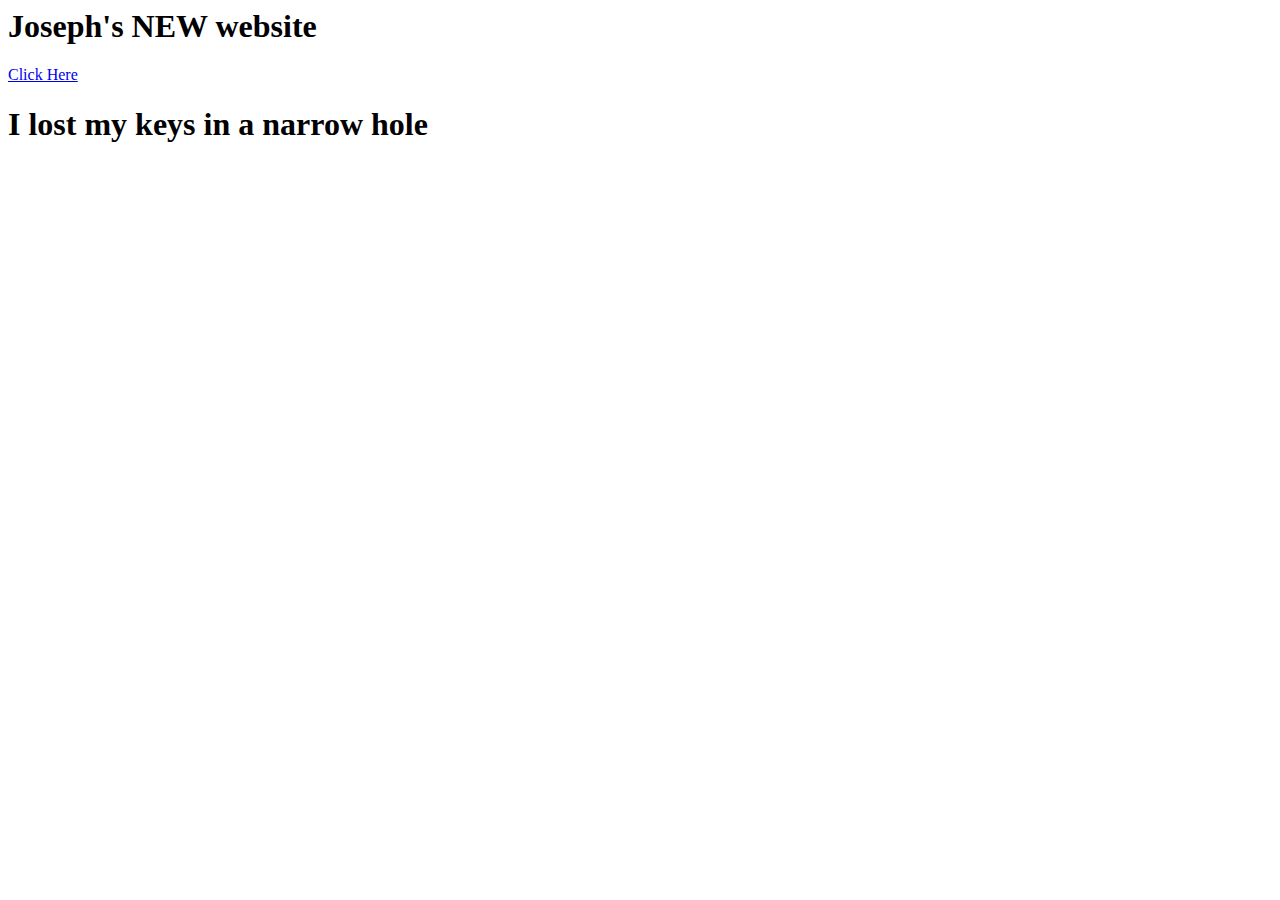
<file: index.html>
<html>
  <head>
    <title>Joseph' NEW website</title>
  </head>
<body>
  <h1>
    Joseph's NEW website
  </h1>
  <a href="https://josephcerda.github.io/project-1.html" title="View my project 1 page">Click Here</a>
  <h1>I lost my keys in a narrow hole</h1>
</body>


  
</html>
</file>
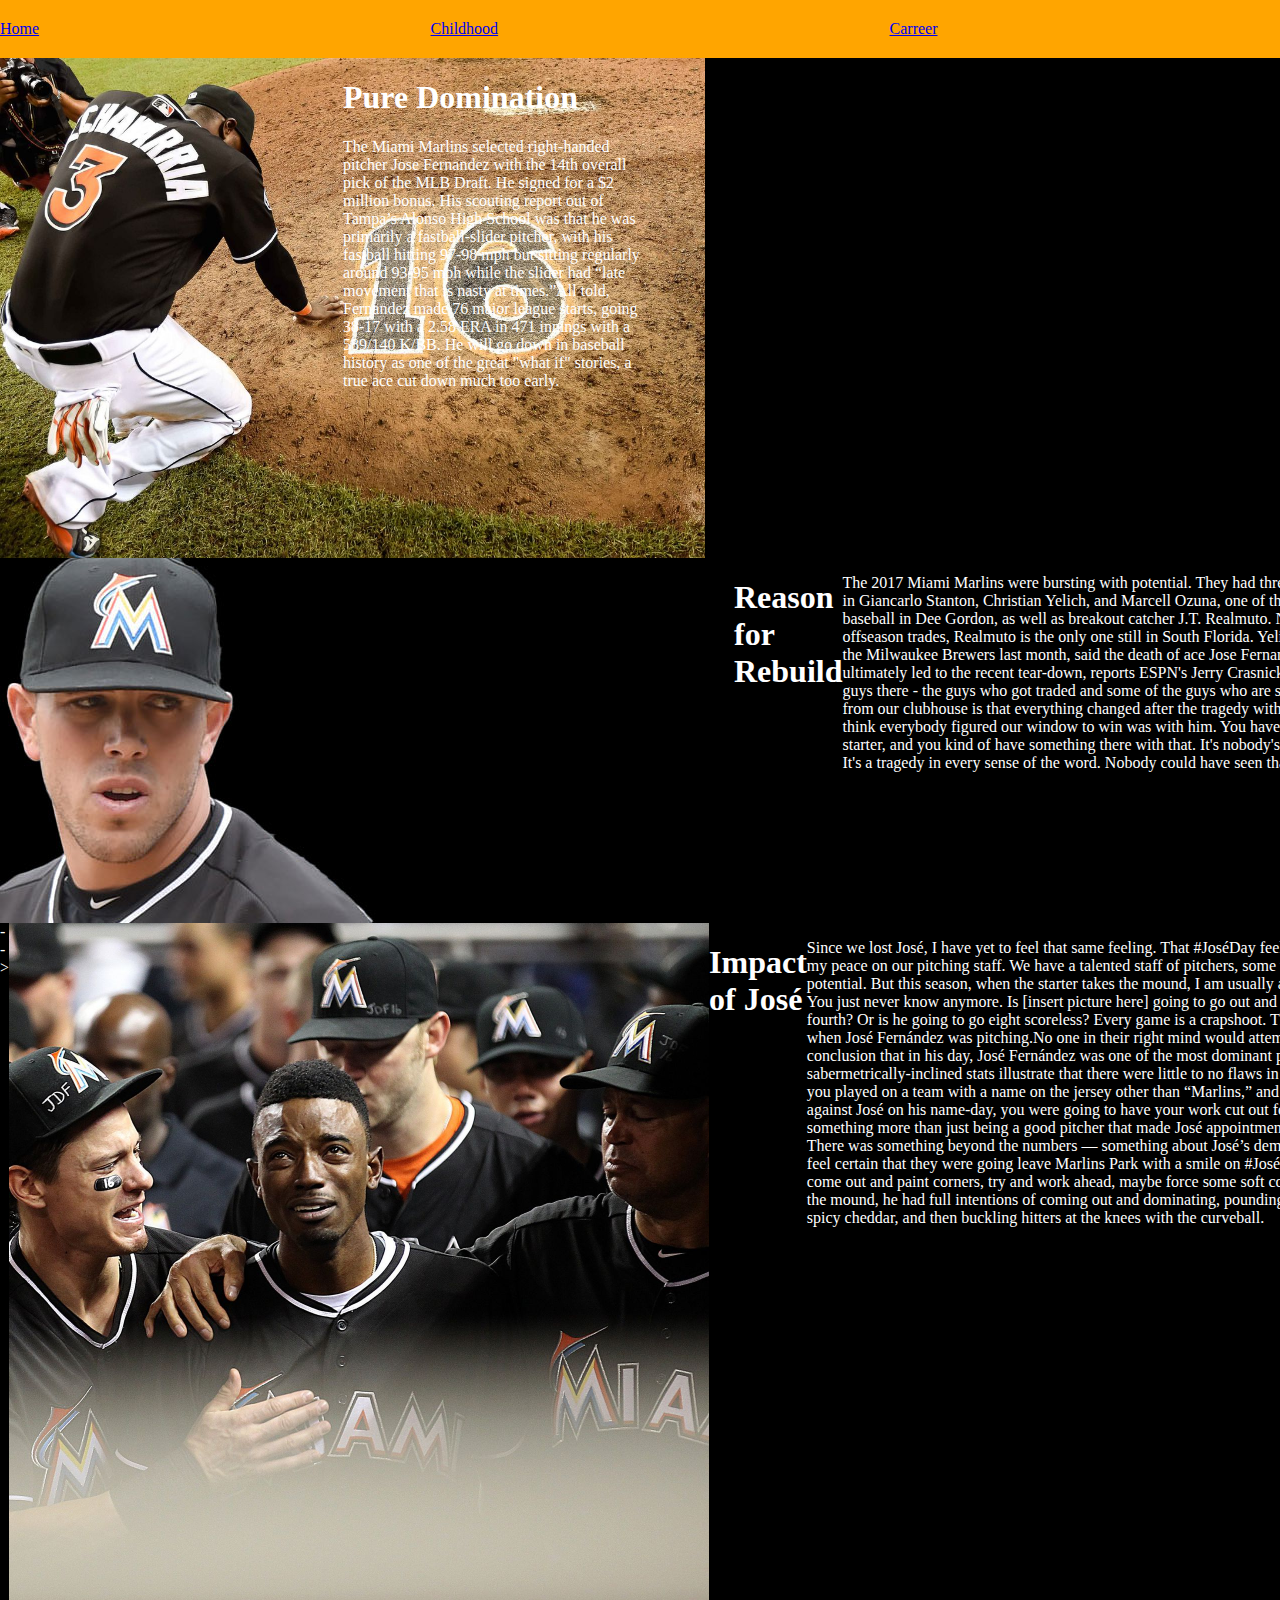
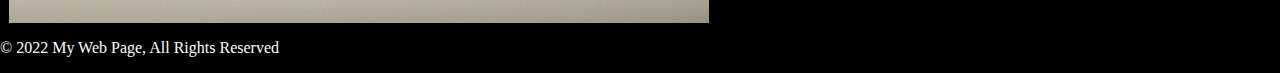
<file: Project-22/index.html>
<html>
    <head>
    <link rel="stylesheet" href="styles.css">
    <link rel="preconnect" href="https://fonts.googleapis.com">
    <link rel="preconnect" href="https://fonts.gstatic.com" crossorigin>
    <link href="https://fonts.googleapis.com/css2?family=Literata:ital,opsz,wght@0,7..72,300;0,7..72,400;0,7..72,600;0,7..72,900;1,7..72,400&display=swap" rel="stylesheet">
    </head>
    <body id="home">
        <nav>
            <ul>
                <li><a href="index.html">Home</a></li>
                <li><a href="urbringing.html">Childhood</a></li>
                <li><a href="rookie.html">Carreer</a></li>
                <li><a href="impactofjose.html">Precence He Left</a></li>
            </ul>

        </nav>       
        <main class="container">
            <section id="first-section">
                <div class="flex chunk"> 
                <div class="image-coll"> 
                <img id="hech" src="16 moound.jpg" alt="Pitcher's mound">
                </div>
                <!-- <div class="vid">
                    <iframe id="death-report" width="850" height="500" src="https://www.youtube.com/embed/D5dgevShHWA?si=xDftpyNNCTbiUir-" title="YouTube video player" frameborder="0" allow="accelerometer; autoplay; clipboard-write; encrypted-media; gyroscope; picture-in-picture; web-share" allowfullscreen></iframe>
                
                </div> -->

        <section id="first-parap1" class="flex">
            <div id="first-parap1"> 
                <h1> Pure Domination </h1>
                <p>The Miami Marlins selected right-handed pitcher Jose Fernandez with the 14th overall pick of the MLB Draft. He signed for a $2 million bonus. His scouting report out of Tampa’s Alonso High School was that he was primarily a fastball-slider pitcher, with his fastball hitting 97-98 mph but sitting regularly around 93-95 mph while the slider had “late movement that is nasty at times.”All told, Fernandez made 76 major league starts, going 38-17 with a 2.58 ERA in 471 innings with a 589/140 K/BB. He will go down in baseball history as one of the great "what if" stories, a true ace cut down much too early.</p>
            </div>
            
            
            <!-- <div
                class="image"></div> -->
        </div>
            
        <section>
            
        </section>
        </main>

        <!-- <div>
            <iframe id="death-report" width="850" height="500" src="https://www.youtube.com/embed/D5dgevShHWA?si=xDftpyNNCTbiUir-" title="YouTube video player" frameborder="0" allow="accelerometer; autoplay; clipboard-write; encrypted-media; gyroscope; picture-in-picture; web-share" allowfullscreen></iframe>
        </div> -->
    </section>

        <section id="second-section">
        <main class="container">
        <section id="second-section">
        <div>
            <section id="justjose" class="flex">
            <img src="jose black background.jpg" alt="Pitcher's mound">
      
            
        
            <h1> Reason for Rebuild </h1>
            <p>The 2017 Miami Marlins were bursting with potential. They had three franchise outfielders in Giancarlo Stanton, Christian Yelich, and Marcell Ozuna, one of the fastest players in baseball in Dee Gordon, as well as breakout catcher J.T. Realmuto. Now, after a series of offseason trades, Realmuto is the only one still in South Florida. Yelich, who was traded to the Milwaukee Brewers last month, said the death of ace Jose Fernandez in 2016 is what ultimately led to the recent tear-down, reports ESPN's Jerry Crasnick. "From talking to the guys there - the guys who got traded and some of the guys who are still there - the consensus from our clubhouse is that everything changed after the tragedy with Jose," Yelich said. "I think everybody figured our window to win was with him. You have a bona fide ace, a No. 1 starter, and you kind of have something there with that. It's nobody's fault what happened. It's a tragedy in every sense of the word. Nobody could have seen that coming.</p>
        </div>
        </section>


        
        <section id="third-section" 
        <!-- <section id="deecrying-01" class="flex"> -->
        <img id="sobbing" src="Dee gordan crying.jpeg" alt="Dee Gordan, Jose Fernandez former teammate morning his death in at a home game following his death">
            <h1> Impact of José</h1>
            <p>Since we lost José, I have yet to feel that same feeling. That #JoséDay feeling. I’ve already said my peace on our pitching staff. We have a talented staff of pitchers, some with great upside and potential. But this season, when the starter takes the mound, I am usually at a loss for expectations. You just never know anymore. Is [insert picture here] going to go out and let up six runs by the fourth? Or is he going to go eight scoreless? Every game is a crapshoot. That wasn’t how it was when José Fernández was pitching.No one in their right mind would attempt to refute the conclusion that in his day, José Fernández was one of the most dominant pitchers in the game. All sabermetrically-inclined stats illustrate that there were little to no flaws in Fernández’s game. If you played on a team with a name on the jersey other than “Marlins,” and you were matched up against José on his name-day, you were going to have your work cut out for you.But again, there is something more than just being a good pitcher that made José appointment-viewing baseball. There was something beyond the numbers — something about José’s demeanor that made people feel certain that they were going leave Marlins Park with a smile on #JoséDay. He wasn’t going to come out and paint corners, try and work ahead, maybe force some soft contact, etc. When he took the mound, he had full intentions of coming out and dominating, pounding the zone with some spicy cheddar, and then buckling hitters at the knees with the curveball.
            </p>
        <!-- <div>
            <img src="Dee gordan crying.jpeg" alt="Dee Gordan sobbing">
        </div> -->
        </section>
        
        <footer>
            <p>&copy; 2022 My Web Page, All Rights Reserved</p>
        </footer>
    </body>
    </html>
</file>
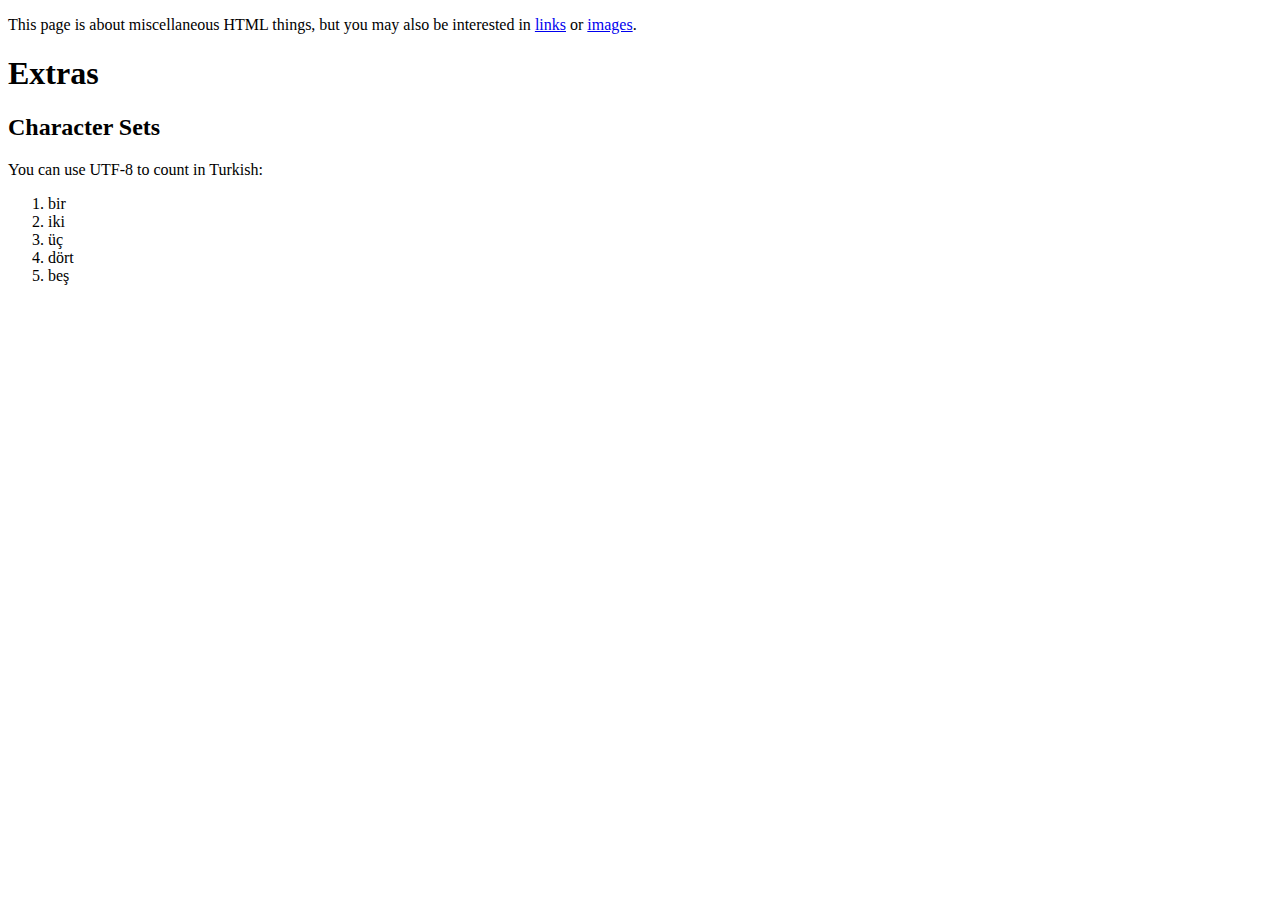
<file: extras.html>
<!DOCTYPE html>
<html>
  <head>
    <title>Extras</title>
  </head>
  <body>
    <p>This page is about miscellaneous HTML things, but you may
   also be interested in <a href='../links.html'>links</a> or
   <a href='../images.html'>images</a>.</p>
    <h1>Extras</h1>
    <h2>Character Sets</h2>

<p>You can use UTF-8 to count in Turkish:</p>

<ol>
  <li>bir</li>
  <li>iki</li>
  <li>üç</li>
  <li>dört</li>
  <li>beş</li>
</ol>
  </body>
</html>
</file>
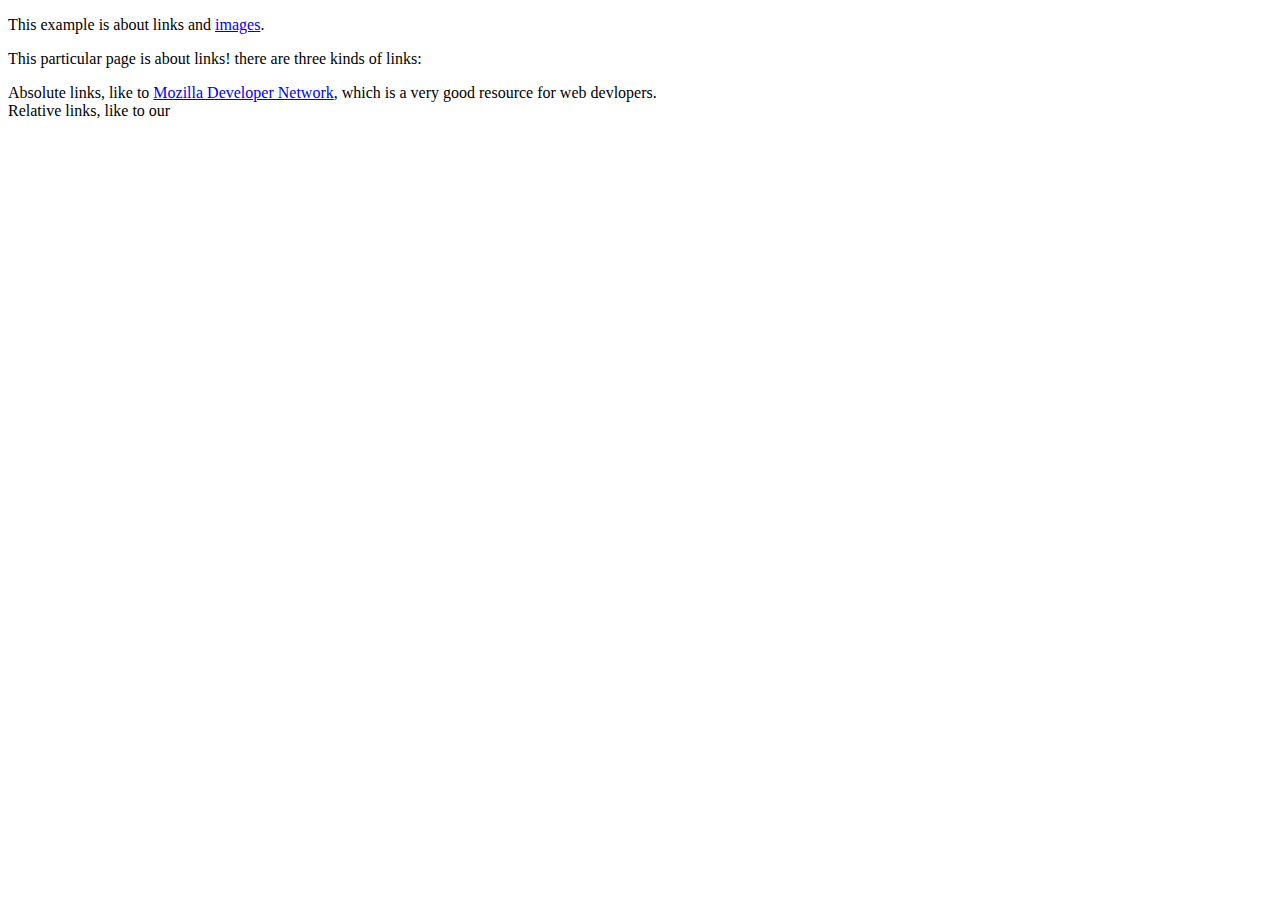
<file: links.html>
<!DOCTYPE html>
<html>
  <head>
    <title>Links</title>
  </head>
  <body>
    <p>This example is about links and <a href='images.html'>images</a>.</p>
    <p>This particular page is about links! there are three kinds of links:</p>

    <ul>
      <!-- Add <li> elements here -->
    </ul>
    <li>Absolute links, like to
      <a href='http://developer.mozilla.org/en-US/docs/Web/HTML'
        target='_blank'>Mozilla Developer Network</a>, which is a very good resource for web devlopers.</li>
    <li>Relative links, like to our <a href='misc/extras.html>extras page</a>.</li>
    <h1>Links</h1>
  </body>
</html>
</file>
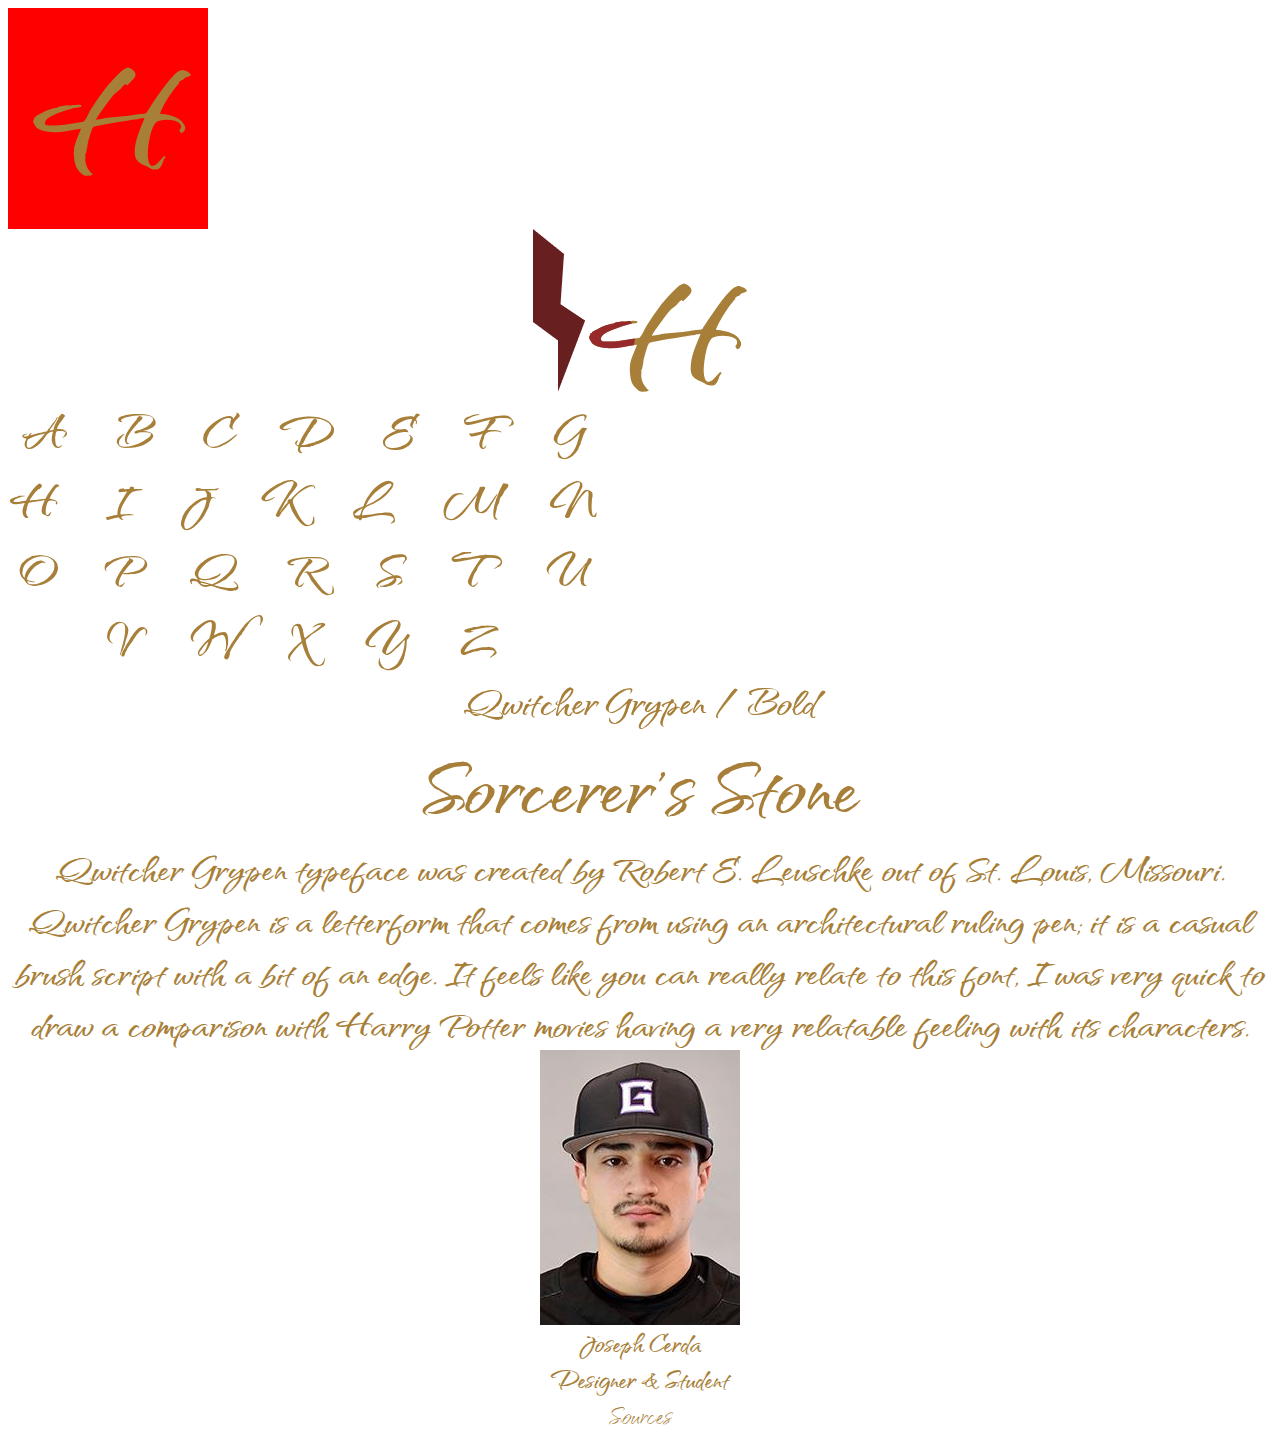
<file: project-1.html>
<html>
<head>

  
<title>
  Project 1:Letterform
</title>

<link rel="preconnect" href="https://fonts.googleapis.com">
<link rel="preconnect" href="https://fonts.gstatic.com" crossorigin>
<link href="https://fonts.googleapis.com/css2?family=Qwitcher+Grypen:wght@700&display=swap" rel="stylesheet">
<link rel="stylesheet" href="style.css">
</head>
  <body>
    <div class="container">
    <div class="Letter-container">
      <h1 id="jordan">H</h1>
      <img id="button" src="bolt.png">

        <svg xmlns="http://www.w3.org/2000/svg" width="158" height="109" viewBox="0 0 158 109" fill="none">
          <path d="M53.044 108.633C51.704 108.767 50.297 108.231 48.823 107.025C47.483 105.819 46.478 104.814 45.808 104.01C43.664 101.732 42.257 98.7841 41.587 95.1661C41.051 91.4141 40.783 88.3991 40.783 86.1211C40.783 81.8331 41.587 77.7461 43.195 73.8601C44.803 69.8401 46.411 65.8201 48.019 61.8001C43.463 62.4701 38.907 63.2071 34.351 64.0111C29.929 64.8151 25.373 65.2171 20.683 65.2171C16.931 65.2171 12.978 64.6811 8.82403 63.6091C4.67003 62.4031 1.85603 59.7231 0.38203 55.5691C0.24803 55.3011 0.18103 54.8991 0.18103 54.3631C0.18103 53.5591 0.44903 52.8221 0.98503 52.1521C1.38703 51.3481 1.52103 50.6781 1.38703 50.1421C2.59303 50.1421 3.19603 49.7401 3.19603 48.9361C4.67003 47.9981 6.68003 46.9261 9.22603 45.7201C11.772 44.3801 14.385 43.2411 17.065 42.3031C19.879 41.2311 22.157 40.6951 23.899 40.6951C25.909 39.3551 28.321 38.6851 31.135 38.6851C32.207 38.4171 33.212 38.3501 34.15 38.4841C35.222 38.4841 36.294 38.4841 37.366 38.4841C38.17 38.2161 38.974 38.0821 39.778 38.0821C40.716 37.9481 41.654 37.8811 42.592 37.8811C42.994 37.7471 43.53 37.6801 44.2 37.6801C44.736 37.6801 45.272 37.7471 45.808 37.8811C46.478 37.8811 47.081 37.8811 47.617 37.8811L48.22 38.4841V39.6901H48.019V39.8911C45.473 40.0251 43.128 40.4271 40.984 41.0971C38.84 41.6331 36.495 42.3031 33.949 43.1071C32.743 43.5091 30.934 44.1121 28.522 44.9161C26.244 45.5861 23.765 46.5241 21.085 47.7301C18.539 48.8021 16.328 50.0751 14.452 51.5491C12.71 53.0231 11.839 54.6311 11.839 56.3731C11.839 57.4451 12.643 58.1151 14.251 58.3831C15.859 58.5171 17.065 58.5841 17.869 58.5841C20.549 58.5841 22.626 58.5841 24.1 58.5841C25.574 58.4501 27.048 58.3161 28.522 58.1821C30.13 57.9141 32.207 57.5791 34.753 57.1771L50.632 54.7651C52.24 52.8891 53.513 50.8791 54.451 48.7351C55.523 46.4571 56.729 44.2461 58.069 42.1021C61.687 36.3401 65.506 30.7121 69.526 25.2181C73.546 19.7241 78.035 14.4981 82.993 9.54011C84.869 7.66411 86.678 5.92211 88.42 4.31411C90.162 2.57211 92.306 1.29911 94.852 0.495117C95.924 0.763114 97.13 1.29911 98.47 2.10311C99.81 2.77311 100.815 3.64411 101.485 4.71611C102.155 5.52011 102.49 6.52511 102.49 7.73111C102.49 8.66911 102.222 9.54011 101.686 10.3441C101.15 11.1481 100.547 11.8851 99.877 12.5551C99.609 12.8231 99.073 13.4261 98.269 14.3641C97.465 15.1681 96.594 15.9721 95.656 16.7761C94.852 17.5801 94.316 17.9821 94.048 17.9821H93.043V16.7761C91.703 17.4461 90.564 18.3841 89.626 19.5901C88.688 20.7961 87.683 21.8681 86.611 22.8061C85.807 23.4761 85.003 24.1461 84.199 24.8161C83.395 25.3521 82.591 25.9551 81.787 26.6251C81.251 27.0271 80.045 28.4341 78.169 30.8461C76.427 33.1241 74.417 35.8041 72.139 38.8861C69.995 41.8341 67.985 44.6481 66.109 47.3281C64.367 49.8741 63.295 51.6831 62.893 52.7551C65.573 52.4871 67.784 52.1521 69.526 51.7501C71.268 51.3481 73.613 50.9461 76.561 50.5441C80.313 50.1421 84.065 49.8071 87.817 49.5391C91.703 49.1371 95.522 48.6681 99.274 48.1321L103.294 47.5291C104.366 47.2611 106.108 47.0601 108.52 46.9261C110.932 46.7921 112.54 46.4571 113.344 45.9211C114.282 44.4471 115.756 42.1691 117.766 39.0871C119.776 35.8711 122.121 32.3871 124.801 28.6351C127.481 24.7491 130.161 21.0641 132.841 17.5801C135.655 13.9621 138.268 10.9471 140.68 8.53511C143.092 5.98911 144.968 4.51511 146.308 4.11311C146.71 3.84511 147.246 3.57711 147.916 3.30911C148.586 3.04111 149.122 2.90711 149.524 2.90711C150.73 2.90711 152.338 3.44311 154.348 4.51511C156.358 5.45311 157.564 6.65911 157.966 8.13311C156.224 8.93711 154.549 9.67411 152.941 10.3441C152.003 10.8801 151.266 11.4831 150.73 12.1531C150.194 12.8231 149.323 13.2251 148.117 13.3591V13.7611H147.514C147.246 14.2971 146.844 14.6321 146.308 14.7661L145.906 15.1681C145.772 15.3021 145.705 15.3691 145.705 15.3691H145.906L146.509 16.5751H145.705C141.953 20.9971 138.469 25.6871 135.253 30.6451C132.037 35.4691 129.357 40.4941 127.213 45.7201V45.9211C127.213 46.1891 127.146 46.3231 127.012 46.3231V46.7251C129.826 46.8591 132.841 47.3281 136.057 48.1321C139.273 48.8021 142.288 49.9411 145.102 51.5491C147.916 53.0231 149.993 55.1671 151.333 57.9811C151.601 58.5171 151.802 59.0531 151.936 59.5891C152.07 59.9911 152.137 60.5271 152.137 61.1971C152.137 62.1351 151.735 63.2071 150.931 64.4131C150.261 65.4851 149.256 66.0211 147.916 66.0211L146.308 63.6091C146.844 62.9391 147.246 62.2691 147.514 61.5991C147.916 60.7951 148.117 60.1251 148.117 59.5891C148.117 57.7131 147.246 56.3061 145.504 55.3681C143.762 54.4301 141.752 53.7601 139.474 53.3581C137.33 52.9561 135.387 52.7551 133.645 52.7551C131.769 52.7551 129.625 53.0231 127.213 53.5591C124.801 53.9611 123.059 54.8991 121.987 56.3731C120.379 58.5171 118.972 61.6661 117.766 65.8201C116.694 69.9741 115.89 74.1951 115.354 78.4831C114.818 82.7711 114.617 86.3891 114.751 89.3371C114.885 90.1411 115.019 91.2801 115.153 92.7541C115.421 94.2281 115.89 95.6351 116.56 96.9751C117.23 98.1811 118.168 98.7841 119.374 98.7841C120.714 98.7841 122.121 98.1811 123.595 96.9751C125.069 95.6351 126.476 94.1611 127.816 92.5531C129.29 90.9451 130.429 89.6721 131.233 88.7341L132.64 90.3421C131.434 91.4141 130.63 92.5531 130.228 93.7591C129.96 94.9651 129.491 96.3051 128.821 97.7791C128.285 99.1191 127.548 100.258 126.61 101.196C125.672 102.134 124.131 102.603 121.987 102.603C120.647 102.603 119.307 102.335 117.967 101.799C116.761 101.129 115.622 100.459 114.55 99.7891C113.21 99.1191 111.87 98.5161 110.53 97.9801C109.19 97.4441 107.85 96.7071 106.51 95.7691C105.17 94.8311 104.031 93.6251 103.093 92.1511C102.155 90.5431 101.686 88.2651 101.686 85.3171C101.686 79.9571 102.758 74.1281 104.902 67.8301C107.18 61.3981 109.391 55.8371 111.535 51.1471H111.133V50.9461C108.855 51.0801 107.247 51.3481 106.309 51.7501C105.505 52.0181 103.83 52.2861 101.284 52.5541C100.346 52.6881 98.403 53.0231 95.455 53.5591C92.507 53.9611 89.09 54.4971 85.204 55.1671C81.452 55.7031 77.7 56.3061 73.948 56.9761C70.196 57.6461 67.047 58.2491 64.501 58.7851C61.955 59.3211 60.548 59.7231 60.28 59.9911C59.61 60.6611 58.873 62.2021 58.069 64.6141C57.265 67.0261 56.528 69.5051 55.858 72.0511C55.188 74.5971 54.719 76.4731 54.451 77.6791C54.451 78.0811 54.384 78.8181 54.25 79.8901C54.116 80.9621 53.915 82.0341 53.647 83.1061C53.513 84.0441 53.312 84.9151 53.044 85.7191C52.776 86.5231 52.508 87.1931 52.24 87.7291C52.374 88.1311 52.441 88.7341 52.441 89.5381C52.441 90.2081 52.374 90.8781 52.24 91.5481C52.24 92.2181 52.24 92.8881 52.24 93.5581C52.776 98.6501 54.92 102.938 58.672 106.422L59.275 106.824C59.543 106.958 59.677 107.092 59.677 107.226C59.677 107.36 59.677 107.427 59.677 107.427C59.677 107.695 59.409 107.896 58.873 108.03C58.337 108.164 57.935 108.298 57.667 108.432L53.044 108.633Z" fill="#A87F39"/>
          <path fill-rule="evenodd" clip-rule="evenodd" d="M42.9001 40.5818C42.2445 40.731 41.6058 40.9028 40.984 41.0971C38.84 41.6331 36.495 42.3031 33.949 43.1071L28.522 44.9161C26.244 45.5861 23.765 46.5241 21.085 47.7301C18.539 48.8021 16.328 50.0751 14.452 51.5491C12.71 53.0231 11.839 54.6311 11.839 56.3731C11.839 57.4451 12.643 58.1151 14.251 58.3831C15.859 58.5171 17.065 58.5841 17.869 58.5841H24.1L28.522 58.1821C30.13 57.9141 32.207 57.5791 34.753 57.1771L45.9324 55.479C45.7697 57.8533 45.3166 60.1444 44.6096 62.314C41.1901 62.842 37.7706 63.4077 34.351 64.0111C29.929 64.8151 25.373 65.2171 20.683 65.2171C16.931 65.2171 12.978 64.6811 8.82404 63.6091C4.67004 62.4031 1.85602 59.7231 0.382019 55.5691C0.248016 55.3011 0.18103 54.8991 0.18103 54.3631C0.18103 53.5591 0.449036 52.8221 0.985016 52.1521C1.38702 51.3481 1.52103 50.6781 1.38702 50.1421C2.59302 50.1421 3.19604 49.7401 3.19604 48.9361C4.67004 47.9981 6.68002 46.9261 9.22604 45.7201C11.772 44.3801 14.385 43.2411 17.065 42.3031C19.879 41.2311 22.157 40.6951 23.899 40.6951C25.909 39.3551 28.321 38.6851 31.135 38.6851C32.207 38.4171 33.212 38.3501 34.15 38.4841H37.366C38.17 38.2161 38.974 38.0821 39.778 38.0821C40.2988 38.0077 40.8196 37.954 41.3404 37.9209C41.9067 38.7743 42.4278 39.6625 42.9001 40.5818Z" fill="#962A2A"/>
        </svg>
    </div>
   
    


  
    
    


    <footer class="footer">
      <div class="letters">
      <div class="sample-set">A B C D E F G H I J K L M N O P Q R S T U V W X Y Z</div>
      <h2>Qwitcher Grypen / Bold</h2>
    </div>
    
    <h3>Sorcerer’s Stone</h1>

      <div class="body">
      <h4>Qwitcher Grypen typeface was created by Robert E. Leuschke out of St. Louis, Missouri. Qwitcher Grypen is a letterform that comes from using an architectural ruling pen; it is a casual brush script with a bit of an edge. It feels like you can really relate to this font, I was very quick to draw a comparison with Harry Potter movies having a very relatable feeling with its characters.</h4>
     </div>

      <div class="content">
        <img src="add.jpeg" alt="A photo of Joseph Cerda">
       <h5>Joseph Cerda</h5> 
       <h6>Designer &amp; Student</h6>
    </div>
   <div class>
       <h8>Sources</h8>
          <p>

          </p>
          <p>

          </p>
      </div>
    </footer>
    </div>
    
  </body>



  
</html>
</file>
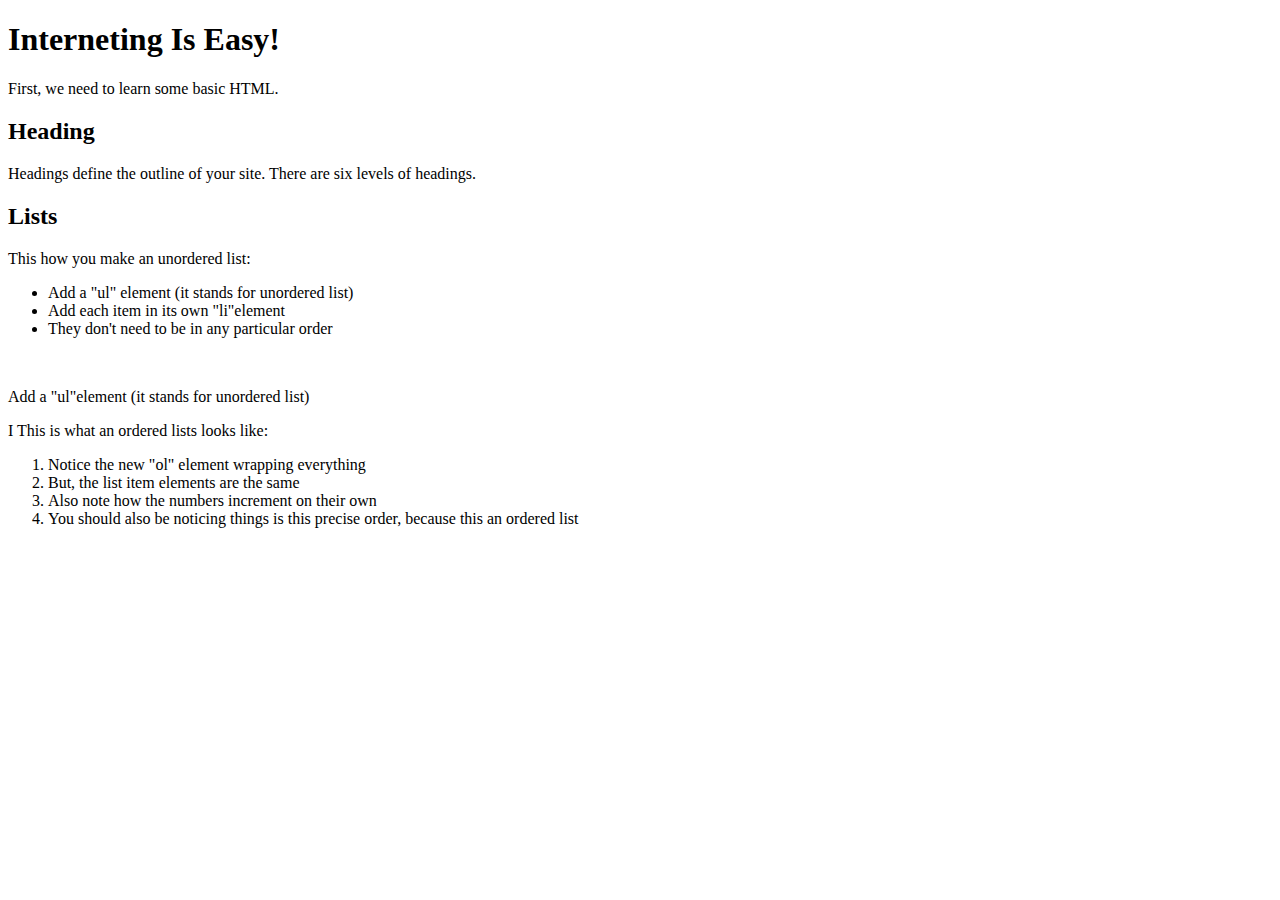
<file: basic-web-pages.-main/Basics.html>
<!DOCTYPE html>
<html>
  <head>
    <title>Interneting Is Easy!</title>
  </head>
  <body>
    <h1>Interneting Is Easy!</h1>
    <p>First, we need to learn some basic HTML.</p>
    <h2>Heading</h2>
    <p2>Headings define the outline of your site. There are six levels of headings.</p2>
    <h2>Lists</h2>
    <P>This how you make an unordered list:</P>
    <ul>
      <li>Add a "ul" element (it stands for unordered list)</li>
      <li>Add each item in its own "li"element</li>
      <li>They don't need to be in any particular order</li>
    </ul>
    <li></li><p>Add a "ul"element (it stands for unordered list)</p></li>
  </ul>
    <p>I This is what an ordered lists looks like:</p>

    <ol>
      <li>Notice the new "ol" element wrapping everything</li>
      <li>But, the list item elements are the same</li>
      <li>Also note how the numbers increment on their own</li>
      <li>You should also be noticing things is this precise order, because this an ordered list</li>
    </ol>
  </body>
</html>
</file>
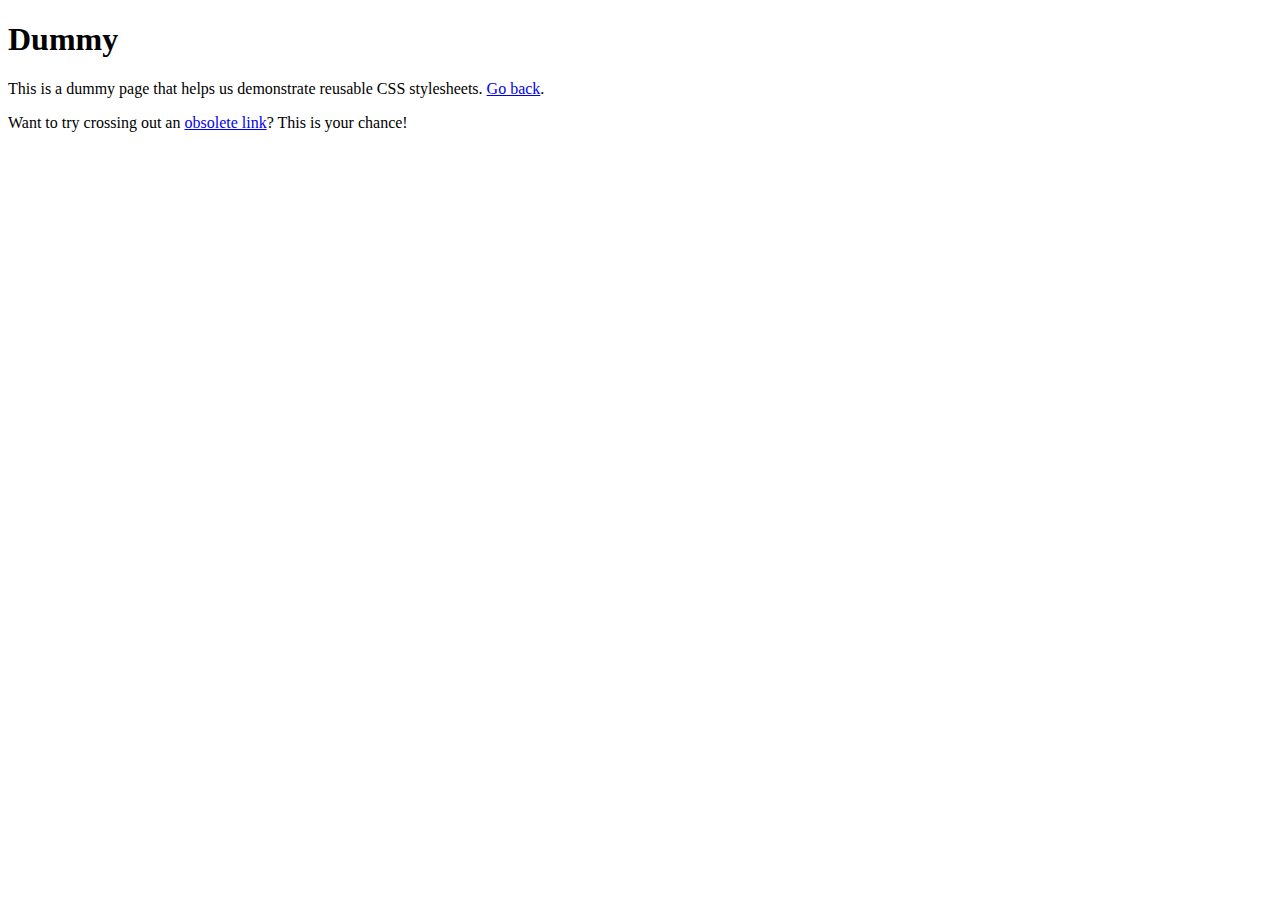
<file: hello-css-main/dummy.html>
<!DOCTYPE html>
<html lang='en'>
  <head>
    <meta charset='UTF-8'/>
    <title>Dummy</title>
  </head>
  <body>
    <h1> Dummy</h1>

    <p>This is a dummy page that helps us demonstrate reusable CSS stylesheets. <a href='hello-css.html'>Go back</a>.</p>

    <p>Want to try crossing out an <a href= 'nowhere.html.'>obsolete link</a>? This is your chance!</p>
  </body>
</html>
</file>
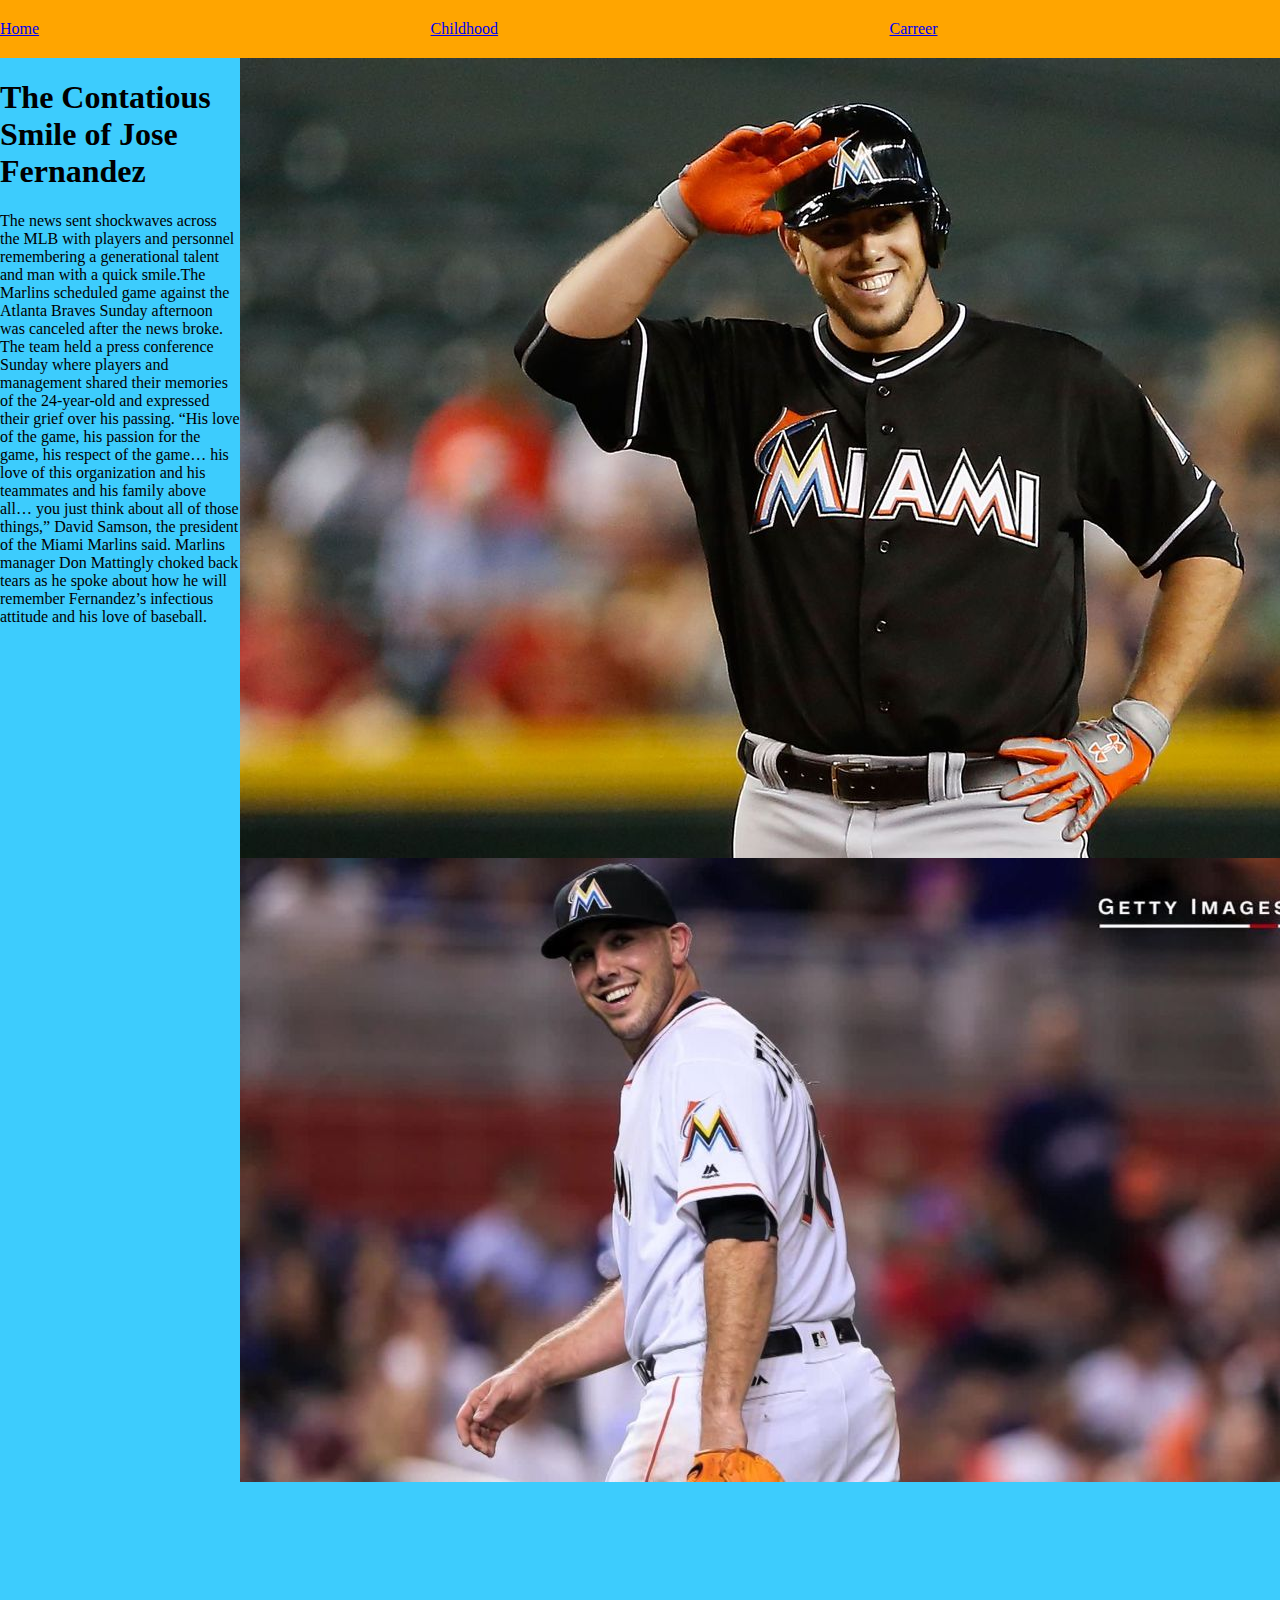
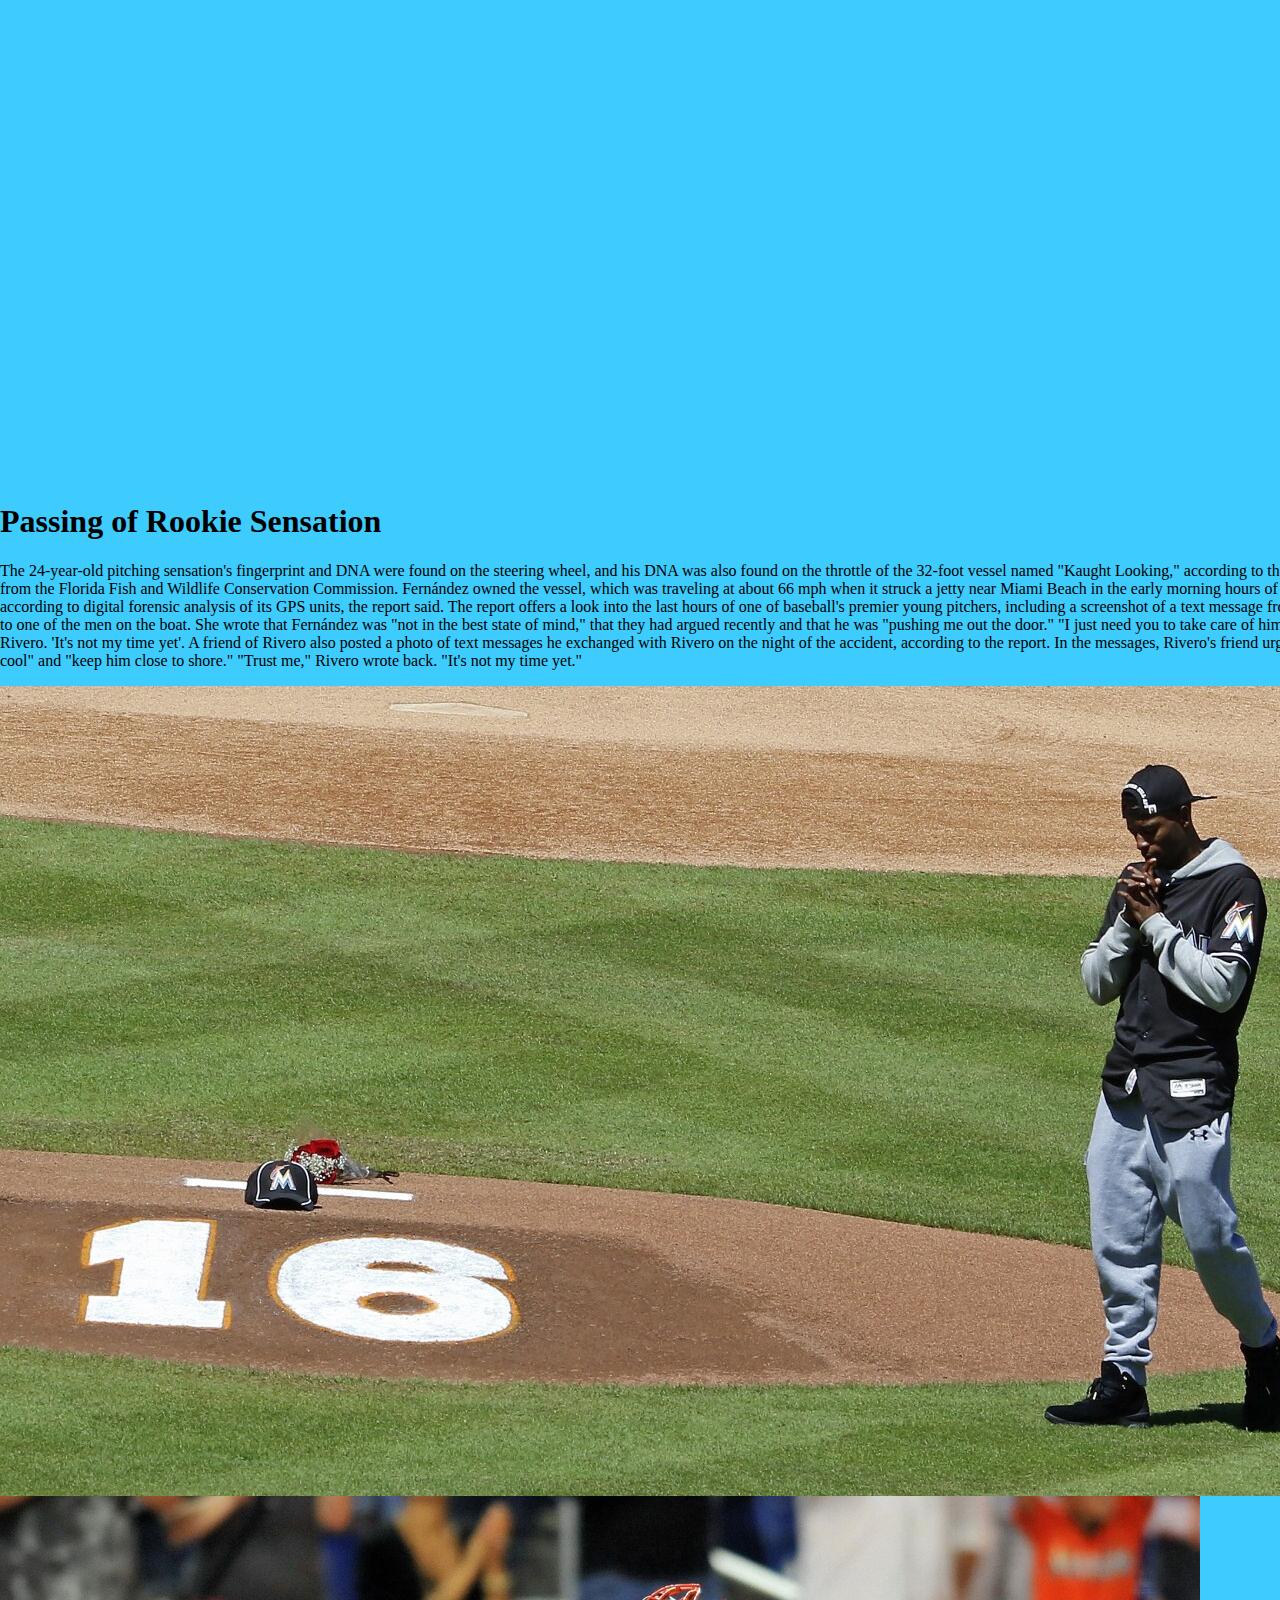
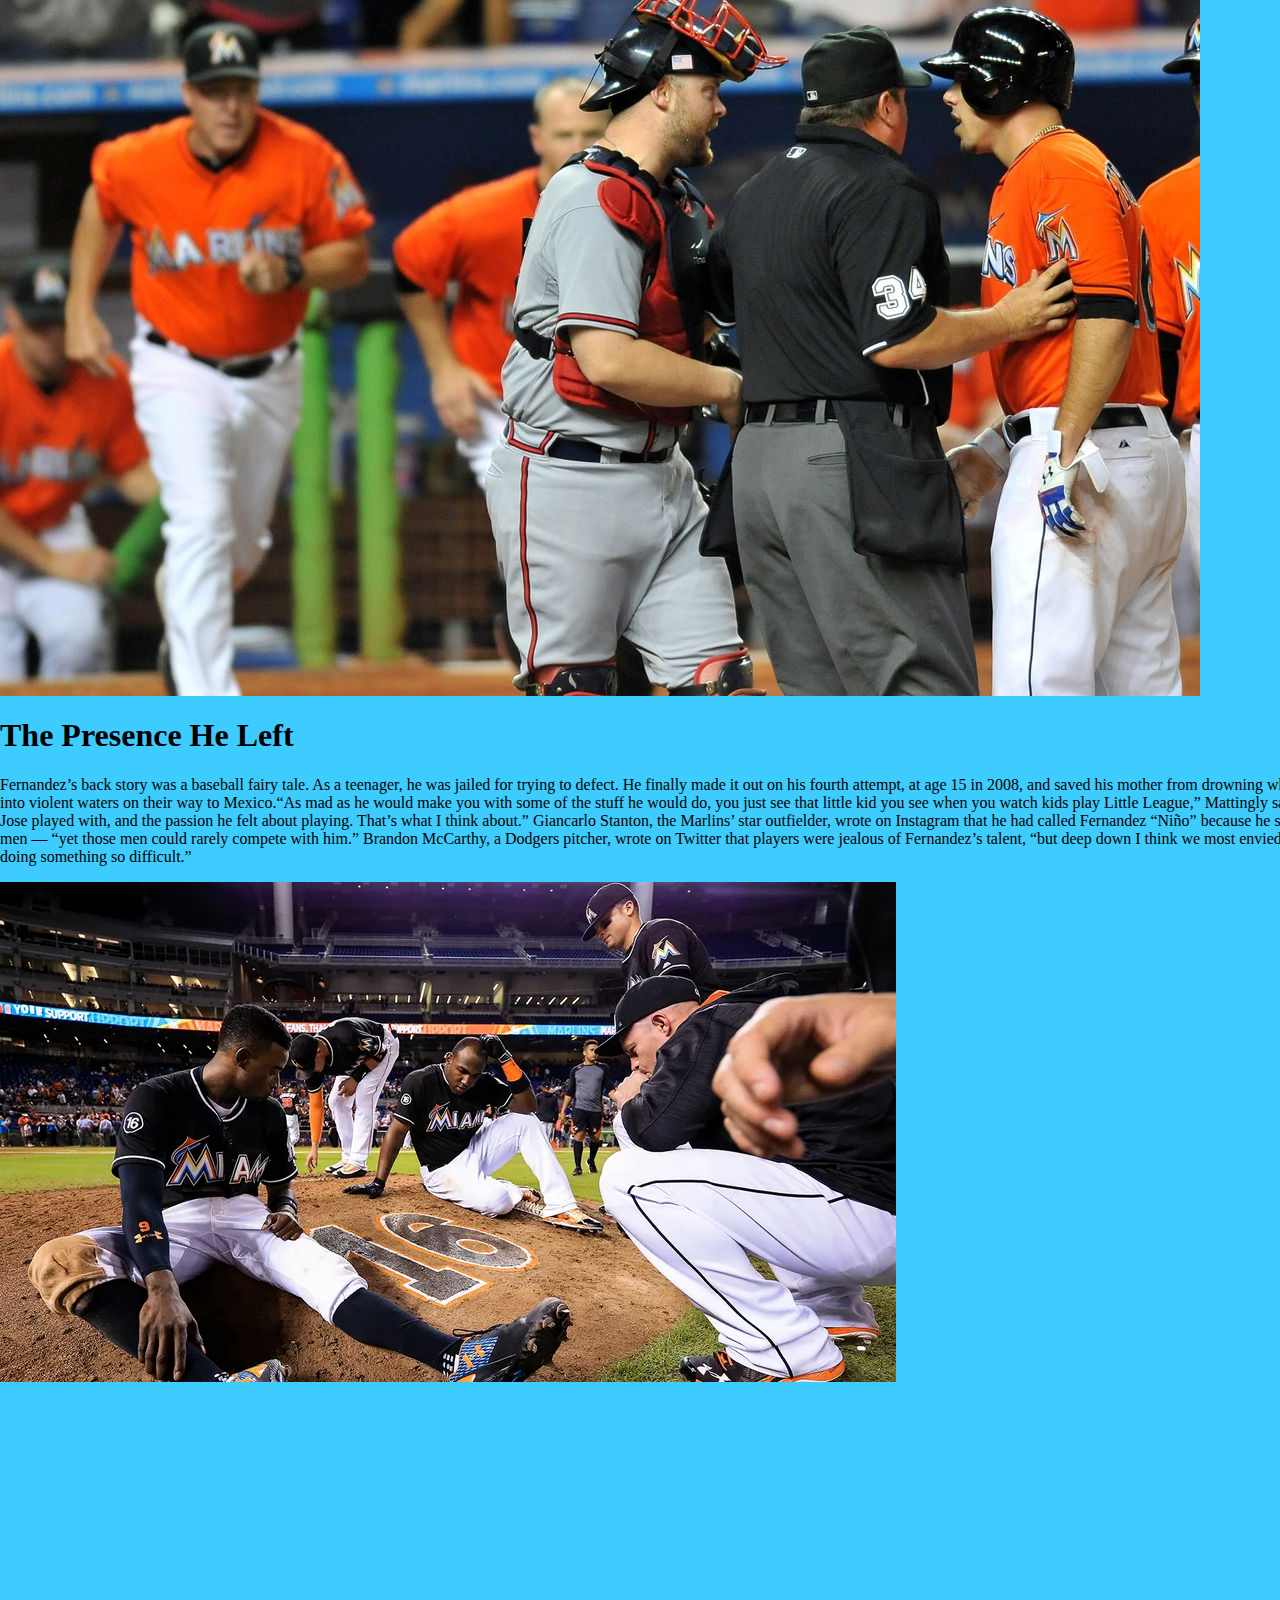
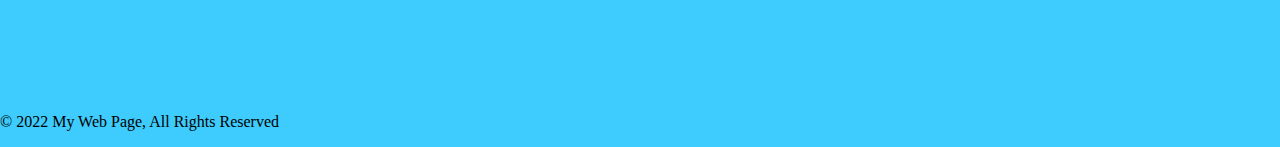
<file: Project-22/impactofjose.html>
<html>
<head>
<link rel="stylesheet" href="styles.css">
<link rel="preconnect" href="https://fonts.googleapis.com">
<link rel="preconnect" href="https://fonts.gstatic.com" crossorigin>
<link href="https://fonts.googleapis.com/css2?family=Literata:ital,opsz,wght@0,7..72,300;0,7..72,400;0,7..72,600;0,7..72,900;1,7..72,400&display=swap" rel="stylesheet">
</head>
<body id="impact">
    <nav>
        <ul>
            <li><a href="index.html">Home</a></li>
            <li><a href="urbringing.html">Childhood</a></li>
            <li><a href="rookie.html">Carreer</a></li>
            <li><a href="impactofjose.html">Precence He Left</a></li>
        </ul>

    </nav>
    <section id="first-section">
        <div class="flex chunk"> 
        <div>
            <h1> The Contatious Smile 
                of 
                Jose Fernandez </h1>
            <p>The news sent shockwaves across the MLB with players and personnel remembering a generational talent and man with a quick smile.The Marlins scheduled game against the Atlanta Braves Sunday afternoon was canceled after the news broke. The team held a press conference Sunday where players and management shared their memories of the 24-year-old and expressed their grief over his passing. “His love of the game, his passion for the game, his respect of the game… his love of this organization and his teammates and his family above all… you just think about all of those things,” David Samson, the president of the Miami Marlins said. Marlins manager Don Mattingly choked back tears as he spoke about how he will remember Fernandez’s infectious attitude and his love of baseball.</p>
        </div>
        <div>
            <img src="on base helmate smile.jpg" alt="Pitcher's mound">
                <style>
                .small-image3 {
                  width: 500px; /* Adjust the width as needed */
                  height: 500px; /* Adjust the height as needed */
                }
            </style>
        
        
            <!-- <img src="peace sign.jpeg" alt="Pitcher's mound"> -->
       

            <img src="smiloing turnedd aroudn.jpeg" alt="Pitcher's mound">
            <iframe width="900" height="600" src="https://www.youtube.com/embed/yIb-kHtgrcs?si=gAq0cCP4DZLpPSQi" title="YouTube video player" frameborder="0" allow="accelerometer; autoplay; clipboard-write; encrypted-media; gyroscope; picture-in-picture; web-share" allowfullscreen></iframe>
        </div>
        <!-- <div
            class="image"></div>
        </div> -->
        
        
    </section>
    <section id="second-section">
    <div>
        <h1>  Passing of Rookie Sensation  </h1>
        <p>The 24-year-old pitching sensation's fingerprint and DNA were found on the steering wheel, and his DNA was also found on the throttle of the 32-foot vessel named "Kaught Looking," according to the final incident report from the Florida Fish and Wildlife Conservation Commission. Fernández owned the vessel, which was traveling at about 66 mph when it struck a jetty near Miami Beach in the early morning hours of September 25, according to digital forensic analysis of its GPS units, the report said. The report offers a look into the last hours of one of baseball's premier young pitchers, including a screenshot of a text message from Fernández' girlfriend to one of the men on the boat. She wrote that Fernández was "not in the best state of mind," that they had argued recently and that he was "pushing me out the door."  "I just need you to take care of him," the girlfriend wrote to Rivero. 'It's not my time yet'. A friend of Rivero also posted a photo of text messages he exchanged with Rivero on the night of the accident, according to the report. In the messages, Rivero's friend urged him to "keep Joe cool" and "keep him close to shore." "Trust me," Rivero wrote back. "It's not my time yet."</p>
    </div>
    <div>
        <img src="dee on mound.jpeg" alt="Pitcher's mound">
        <style>
            .small-image2 {
              width: 900px; 
              height: 850px; 
            }
        </style>

        <!-- <iframe width="560" height="315" src="https://www.youtube.com/embed/yIb-kHtgrcs?si=gAq0cCP4DZLpPSQi" title="YouTube video player" frameborder="0" allow="accelerometer; autoplay; clipboard-write; encrypted-media; gyroscope; picture-in-picture; web-share" allowfullscreen></iframe> -->
    
            <img src="jose braves .jpg" alt="Dee Gordan sobbing">
        </div>
        
    </div>
    </section>
    <section id="third-sectionp4">
        <h1> The Presence He Left </h1>
        <p>Fernandez’s back story was a baseball fairy tale. As a teenager, he was jailed for trying to defect. He finally made it out on his fourth attempt, at age 15 in 2008, and saved his mother from drowning when she fell overboard into violent waters on their way to Mexico.“As mad as he would make you with some of the stuff he would do, you just see that little kid you see when you watch kids play Little League,” Mattingly said. “That’s the joy that Jose played with, and the passion he felt about playing. That’s what I think about.” Giancarlo Stanton, the Marlins’ star outfielder, wrote on Instagram that he had called Fernandez “Niño” because he seemed like a boy among men — “yet those men could rarely compete with him.” Brandon McCarthy, a Dodgers pitcher, wrote on Twitter that players were jealous of Fernandez’s talent, “but deep down I think we most envied the fun he had while doing something so difficult.”</p>
    <div>
        <img src="dee and team on mound.webp" alt="Dee Gordan sobbing">
        <style>
            .small-image {
              width: 900px; /* Adjust the width as needed */
              height: 850px; /* Adjust the height as needed */
            }
        </style>

    <iframe width="560" height="315" src="https://www.youtube.com/embed/BXQslHUnfRg?si=MQi7gBnEeG1FEx0A" title="YouTube video player" frameborder="0" allow="accelerometer; autoplay; clipboard-write; encrypted-media; gyroscope; picture-in-picture; web-share" allowfullscreen></iframe>
    </div>
    </section>
    <footer>
        <p>&copy; 2022 My Web Page, All Rights Reserved</p>
    </footer>
</body>
</html>
</file>
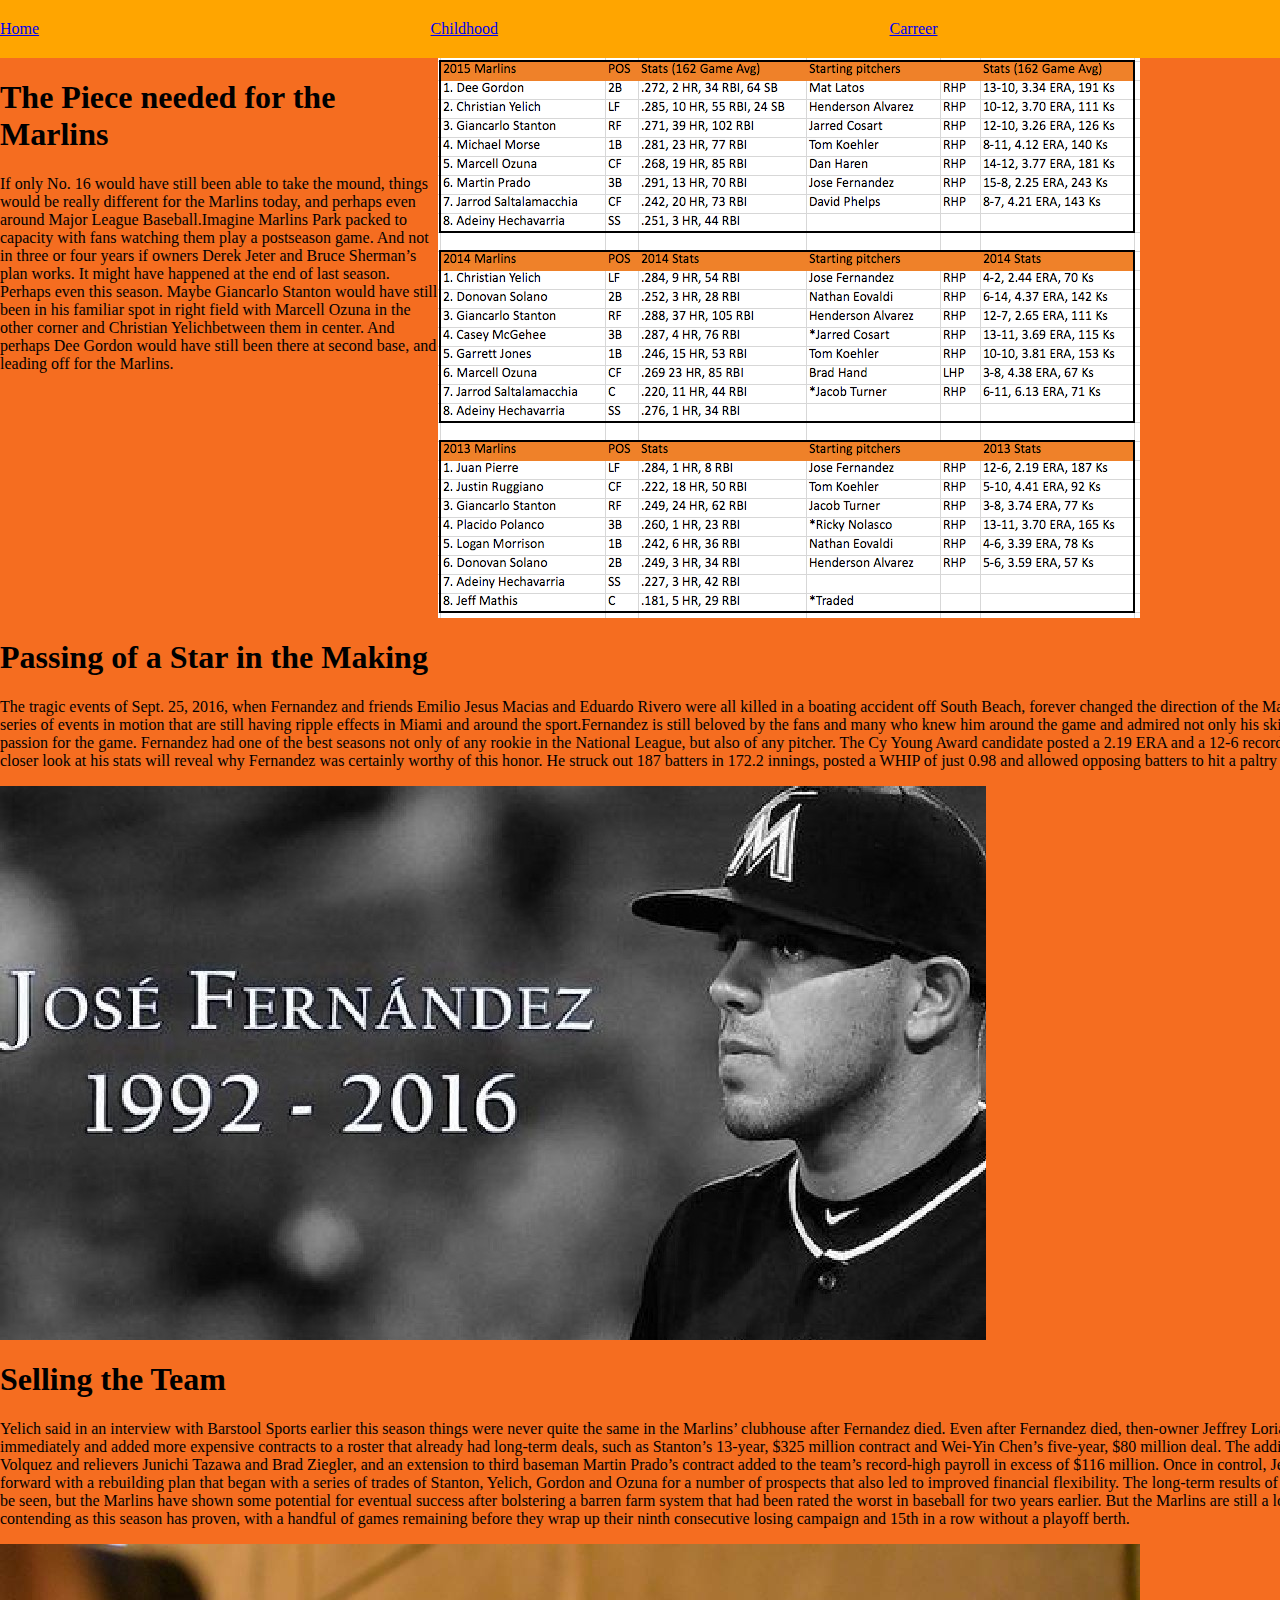
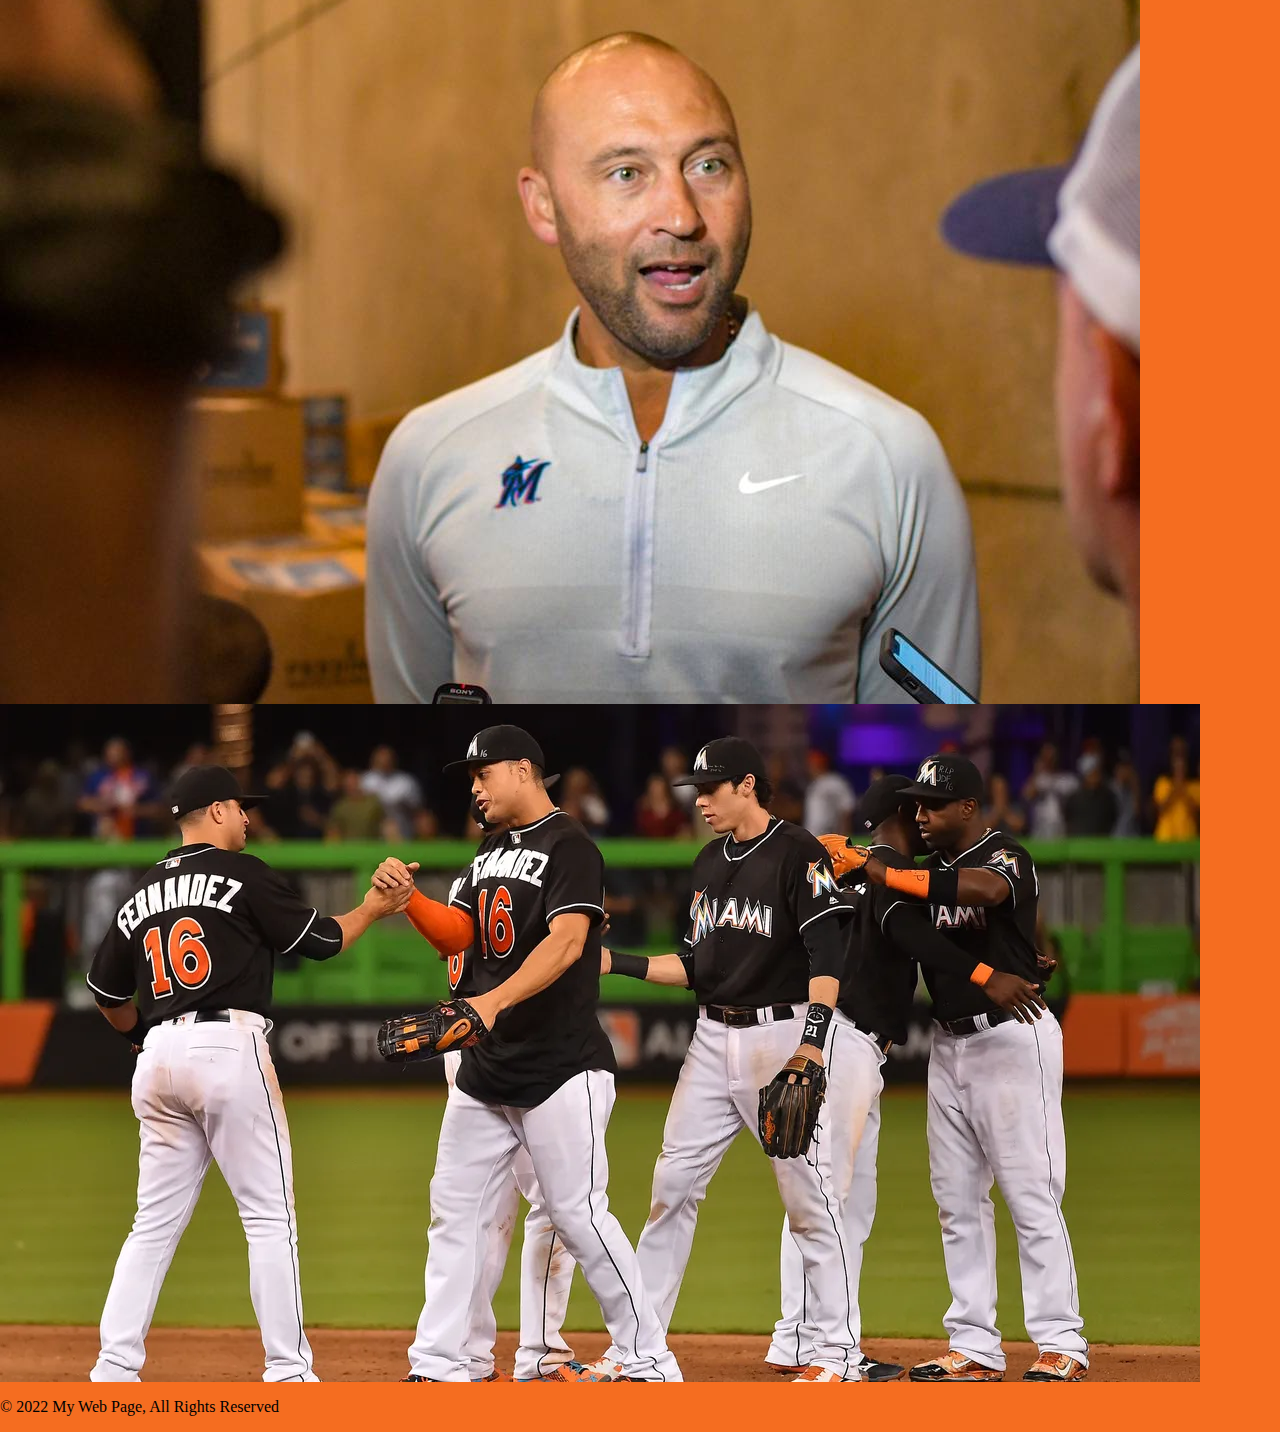
<file: Project-22/rookie.html>
<html>
<head>
<link rel="stylesheet" href="styles.css">
<link rel="preconnect" href="https://fonts.googleapis.com">
<link rel="preconnect" href="https://fonts.gstatic.com" crossorigin>
<link href="https://fonts.googleapis.com/css2?family=Literata:ital,opsz,wght@0,7..72,300;0,7..72,400;0,7..72,600;0,7..72,900;1,7..72,400&display=swap" rel="stylesheet">
</head>
<body id="rookie">
    <nav>
        <ul>
            <li><a href="index.html">Home</a></li>
            <li><a href="urbringing.html">Childhood</a></li>
            <li><a href="rookie.html">Carreer</a></li>
            <li><a href="impactofjose.html">Precence He Left</a></li>
        </ul>

    </nav>
    <section id="first-section">
        <div class="flex chunk"> 
        <div>
            <h1> The Piece needed for 
                the Marlins </h1>
            <p>If only No. 16 would have still been able to take the mound, things would be really different for the Marlins today, and perhaps even around Major League Baseball.Imagine Marlins Park packed to capacity with fans watching them play a postseason game. And not in three or four years if owners Derek Jeter and Bruce Sherman’s plan works. It might have happened at the end of last season. Perhaps even this season. Maybe Giancarlo Stanton would have still been in his familiar spot in right field with Marcell Ozuna in the other corner and Christian Yelichbetween them in center. And perhaps Dee Gordon would have still been there at second base, and leading off for the Marlins.</p>
        </div>
        <div>
            <img src="marline 131415 lineups.png" alt="Pitcher's mound">
        </div>
        <iframe width="560" height="315" src="https://www.youtube.com/embed/yIb-kHtgrcs?si=PqF5_8PuoxompMrr" title="YouTube video player" frameborder="0" allow="accelerometer; autoplay; clipboard-write; encrypted-media; gyroscope; picture-in-picture; web-share" allowfullscreen></iframe>
        <div
            class="image"></div>
        </div>
        
        
    </section>
    <section id="second-section">
    <div>
        <h1> Passing of a Star in 
            the Making </h1>
        <p>The tragic events of Sept. 25, 2016, when Fernandez and friends Emilio Jesus Macias and Eduardo Rivero were all killed in a boating accident off South Beach, forever changed the direction of the Marlins franchise and put a series of events in motion that are still having ripple effects in Miami and around the sport.Fernandez is still beloved by the fans and many who knew him around the game and admired not only his skill, but his charisma and passion for the game. Fernandez had one of the best seasons not only of any rookie in the National League, but also of any pitcher. The Cy Young Award candidate posted a 2.19 ERA and a 12-6 record during the season. A closer look at his stats will reveal why Fernandez was certainly worthy of this honor. He struck out 187 batters in 172.2 innings, posted a WHIP of just 0.98 and allowed opposing batters to hit a paltry .182 against him. </p>
    </div>
    <div class="flex">
        <img src="jose -2016.jpeg" alt="Pitcher's mound">
    </div>
    </section>
    <section
    id="third-section">
        <h1> Selling the Team</h1>
        <p>Yelich said in an interview with Barstool Sports earlier this season things were never quite the same in the Marlins’ clubhouse after Fernandez died. Even after Fernandez died, then-owner Jeffrey Loria chose to try to win immediately and added more expensive contracts to a roster that already had long-term deals, such as Stanton’s 13-year, $325 million contract and Wei-Yin Chen’s five-year, $80 million deal. The additions of starter Edinson Volquez and relievers Junichi Tazawa and Brad Ziegler, and an extension to third baseman Martin Prado’s contract added to the team’s record-high payroll in excess of $116 million. Once in control, Jeter’s group moved forward with a rebuilding plan that began with a series of trades of Stanton, Yelich, Gordon and Ozuna for a number of prospects that also led to improved financial flexibility. The long-term results of those moves remains to be seen, but the Marlins have shown some potential for eventual success after bolstering a barren farm system that had been rated the worst in baseball for two years earlier. But the Marlins are still a long way from contending as this season has proven, with a handful of games remaining before they wrap up their ninth consecutive losing campaign and 15th in a row without a playoff berth.</p>
    <div>
        <img src="Derek Jeter marlins gm.jpeg" alt="Dee Gordan sobbing">
    </div>
    <div>
        <img src="sstar studded team.webp" alt="Pitcher's mound">
    </div>
    </section>
    <footer>
        <p>&copy; 2022 My Web Page, All Rights Reserved</p>
    </footer>
</body>
</html>
</file>
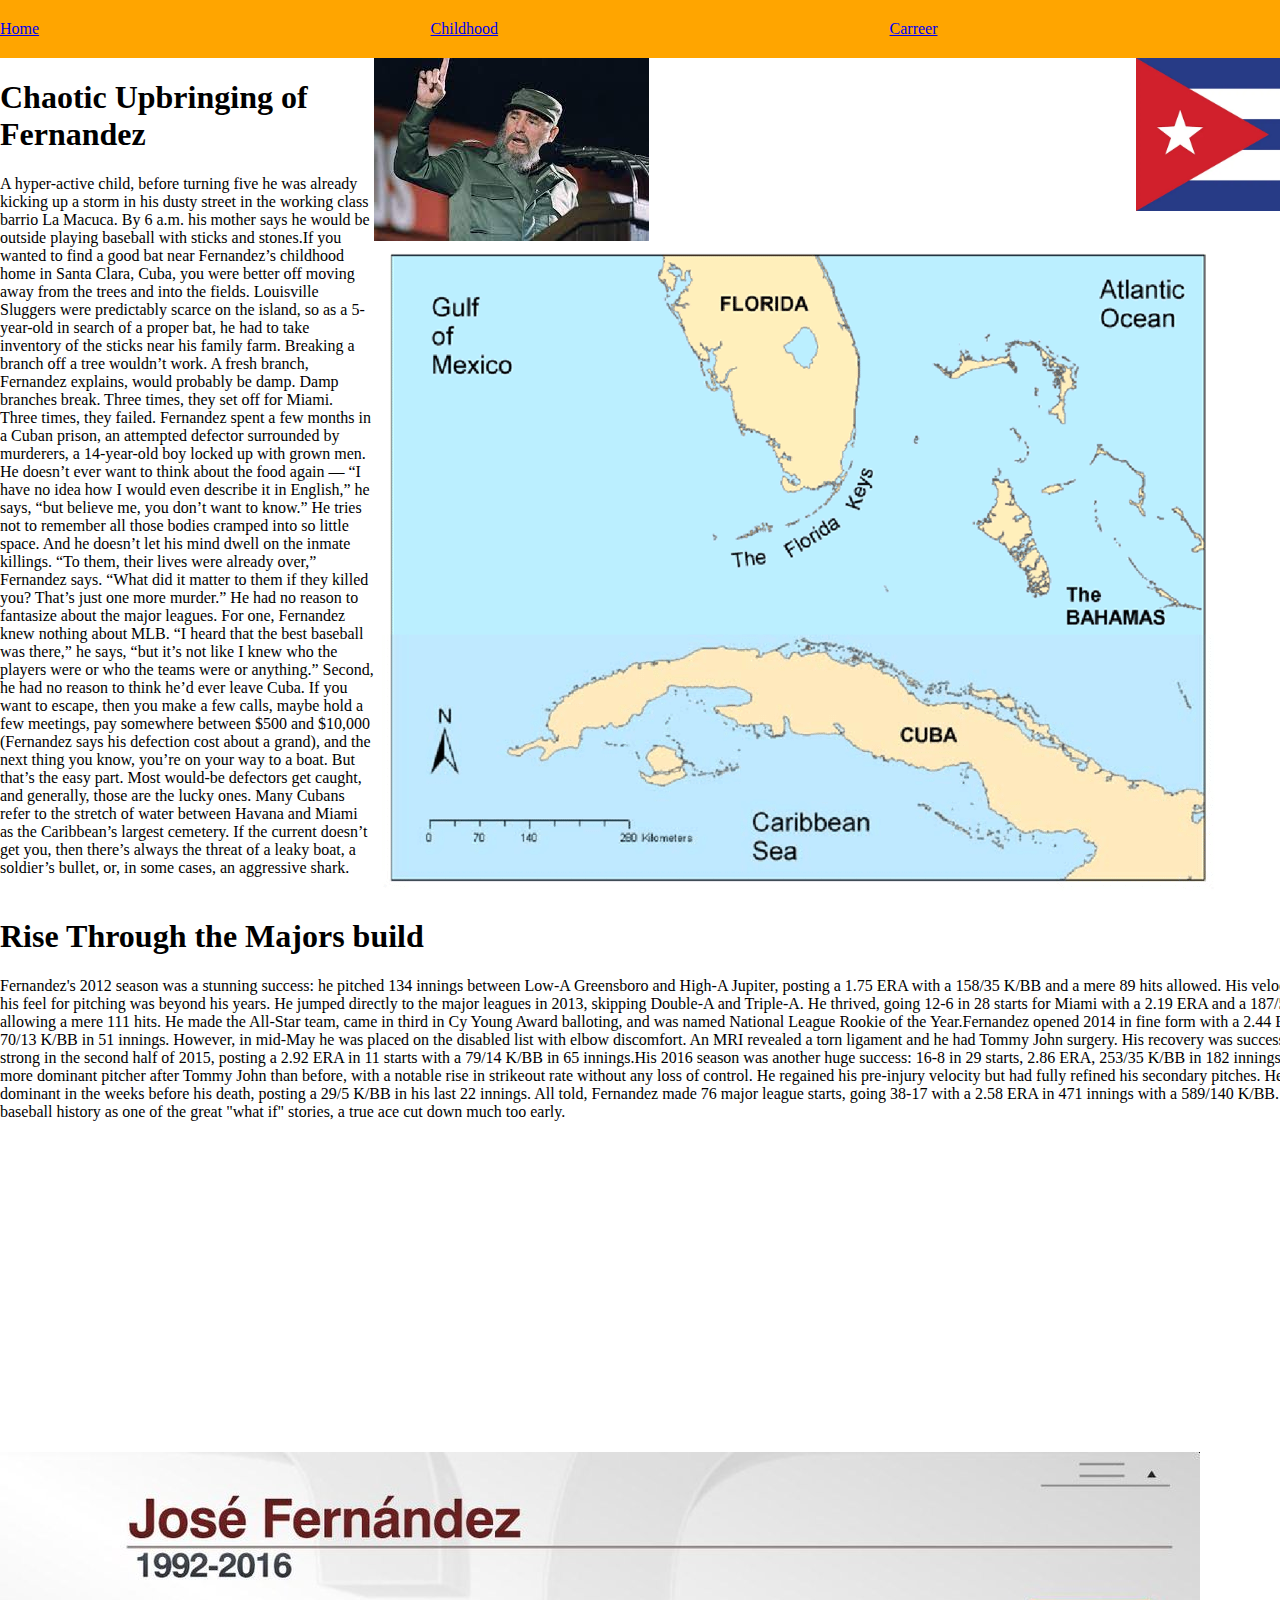
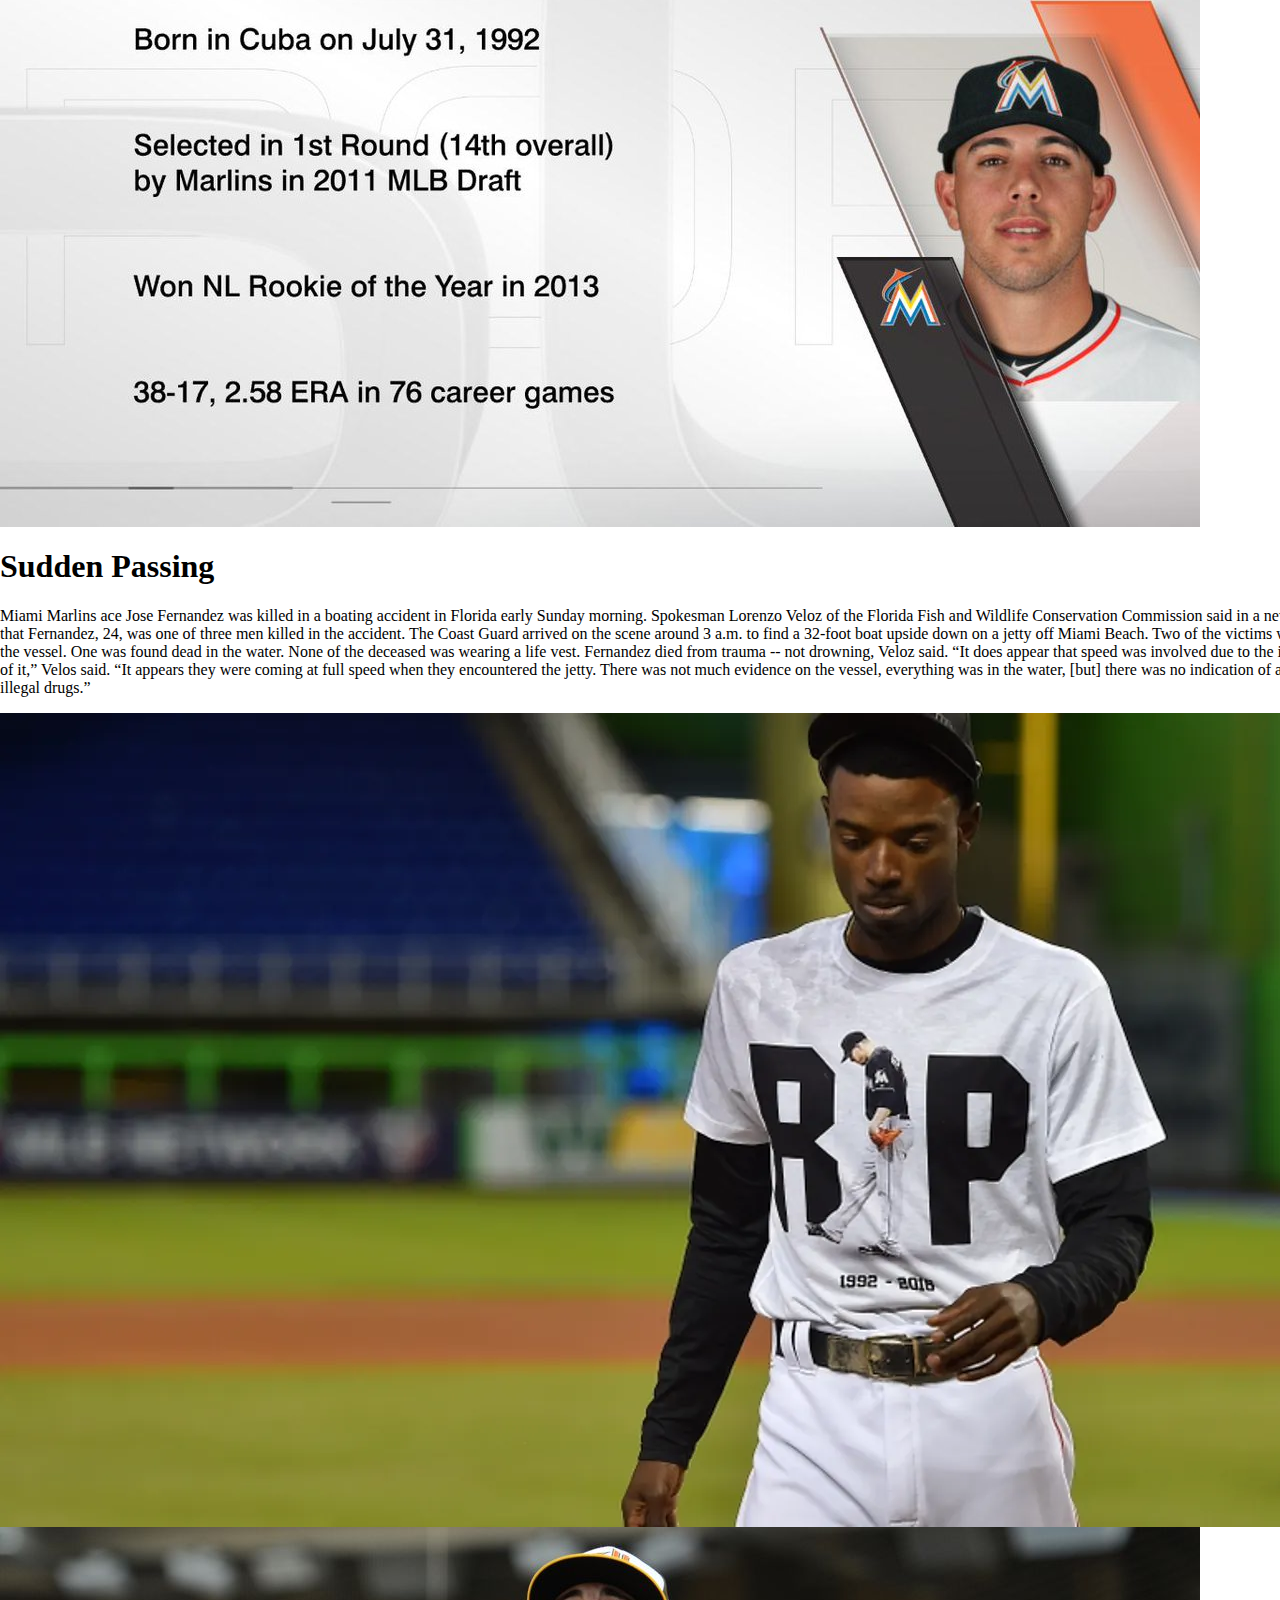
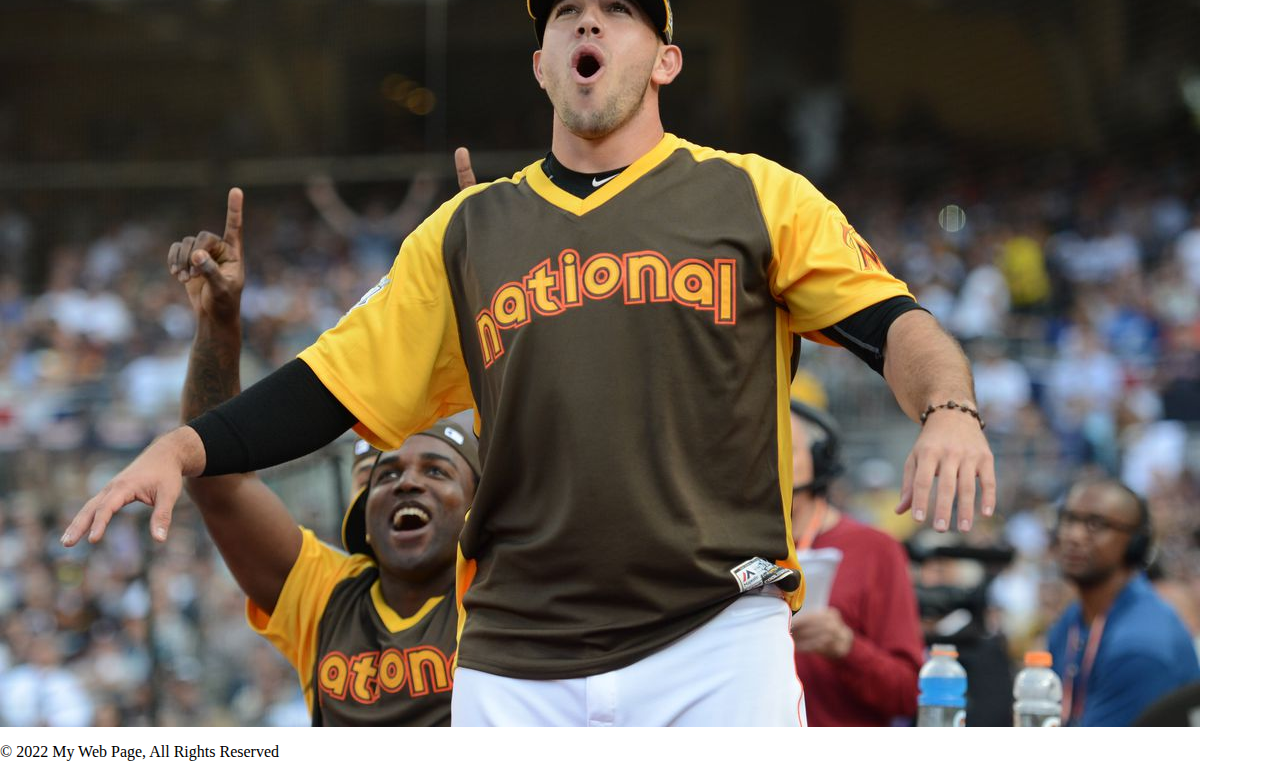
<file: Project-22/urbringing.html>
<html>
<head>
<link rel="stylesheet" href="styles.css">
<link rel="preconnect" href="https://fonts.googleapis.com">
<link rel="preconnect" href="https://fonts.gstatic.com" crossorigin>
<link href="https://fonts.googleapis.com/css2?family=Literata:ital,opsz,wght@0,7..72,300;0,7..72,400;0,7..72,600;0,7..72,900;1,7..72,400&display=swap" rel="stylesheet">
</head>
<body>
<nav>
            <ul>
                <li><a href="index.html">Home</a></li>
                <li><a href="urbringing.html">Childhood</a></li>
                <li><a href="rookie.html">Carreer</a></li>
                <li><a href="impactofjose.html">Precence He Left</a></li>
            </ul>

        </nav>
    <section id="first-section">
        <div class="flex chunk"> 
        <div class="left-coll">
            <h1> Chaotic Upbringing of Fernandez </h1>
            <p>A hyper-active child, before turning five he was already kicking up a storm in his dusty street in the working class barrio La Macuca. By 6 a.m. his mother says he would be outside playing baseball with sticks and stones.If you wanted to find a good bat near Fernandez’s childhood home in Santa Clara, Cuba, you were better off moving away from the trees and into the fields. Louisville Sluggers were predictably scarce on the island, so as a 5-year-old in search of a proper bat, he had to take inventory of the sticks near his family farm. Breaking a branch off a tree wouldn’t work. A fresh branch, Fernandez explains, would probably be damp. Damp branches break. Three times, they set off for Miami. Three times, they failed. Fernandez spent a few months in a Cuban prison, an attempted defector surrounded by murderers, a 14-year-old boy locked up with grown men. He doesn’t ever want to think about the food again — “I have no idea how I would even describe it in English,” he says, “but believe me, you don’t want to know.” He tries not to remember all those bodies cramped into so little space. And he doesn’t let his mind dwell on the inmate killings. “To them, their lives were already over,” Fernandez says. “What did it matter to them if they killed you? That’s just one more murder.” He had no reason to fantasize about the major leagues. For one, Fernandez knew nothing about MLB. “I heard that the best baseball was there,” he says, “but it’s not like I knew who the players were or who the teams were or anything.” Second, he had no reason to think he’d ever leave Cuba. If you want to escape, then you make a few calls, maybe hold a few meetings, pay somewhere between $500 and $10,000 (Fernandez says his defection cost about a grand), and the next thing you know, you’re on your way to a boat. But that’s the easy part. Most would-be defectors get caught, and generally, those are the lucky ones. Many Cubans refer to the stretch of water between Havana and Miami as the Caribbean’s largest cemetery. If the current doesn’t get you, then there’s always the threat of a leaky boat, a soldier’s bullet, or, in some cases, an aggressive shark.</p>
        </div>
        <div class="image-coll">
            <img id="flag" src="Flag-Cuba.webp" alt="Photo of Cuban flag">
       
            <img src="fidel castro.jpeg" alt="Picture of dictator Fidel Castro">
            <!-- <img src="cuba_baseball_01.jpg" alt="Cuban kids enjoying baseball any way they could"> -->

            <img src="cuba to florida.png" alt="Map of Cuba to Florida">
        </div>
        
        
    </section>
    <section id="second-section">
    
        <h1> Rise Through the Majors build </h1>
        <p>Fernandez's 2012 season was a stunning success: he pitched 134 innings between Low-A Greensboro and High-A Jupiter, posting a 1.75 ERA with a 158/35 K/BB and a mere 89 hits allowed. His velocity kicked up a bit and his feel for pitching was beyond his years. He jumped directly to the major leagues in 2013, skipping Double-A and Triple-A. He thrived, going 12-6 in 28 starts for Miami with a 2.19 ERA and a 187/58 K/BB in 172 innings, allowing a mere 111 hits. He made the All-Star team, came in third in Cy Young Award balloting, and was named National League Rookie of the Year.Fernandez opened 2014 in fine form with a 2.44 ERA in eight starts and a 70/13 K/BB in 51 innings. However, in mid-May he was placed on the disabled list with elbow discomfort. An MRI revealed a torn ligament and he had Tommy John surgery. His recovery was successful and he came back strong in the second half of 2015, posting a 2.92 ERA in 11 starts with a 79/14 K/BB in 65 innings.His 2016 season was another huge success: 16-8 in 29 starts, 2.86 ERA, 253/35 K/BB in 182 innings. If anything he was a more dominant pitcher after Tommy John than before, with a notable rise in strikeout rate without any loss of control. He regained his pre-injury velocity but had fully refined his secondary pitches. He had been especially dominant in the weeks before his death, posting a 29/5 K/BB in his last 22 innings. All told, Fernandez made 76 major league starts, going 38-17 with a 2.58 ERA in 471 innings with a 589/140 K/BB. He will go down in baseball history as one of the great "what if" stories, a true ace cut down much too early.</p>
        <div>
            <!-- <iframe width="560" height="315" src="https://www.youtube.com/embed/LjFr1automE?si=rf8PtNjcqYDhr6TU" title="YouTube video player" frameborder="0" allow="accelerometer; autoplay; clipboard-write; encrypted-media; gyroscope; picture-in-picture; web-share" allowfullscreen></iframe>
            <img src="jose stats.jpeg" alt="Fernandez Carreer stats"> -->
            <iframe width="560" height="315" src="https://www.youtube.com/embed/LjFr1automE?si=rf8PtNjcqYDhr6TU" title="YouTube video player" frameborder="0" allow="accelerometer; autoplay; clipboard-write; encrypted-media; gyroscope; picture-in-picture; web-share" allowfullscreen></iframe>
<img src="jose stats.jpeg" alt="Fernandez Carreer stats">

        </div>
        <div>
        <!-- <img src="Dee gordan crying.jpeg" alt="Pitcher's mound">
        </div> -->
    </section>
    <section
    id="third-section">
        <h1> Sudden Passing </h1>
        <p>Miami Marlins ace Jose Fernandez was killed in a boating accident in Florida early Sunday morning. Spokesman Lorenzo Veloz of the Florida Fish and Wildlife Conservation Commission said in a news conference Sunday that Fernandez, 24, was one of three men killed in the accident. The Coast Guard arrived on the scene around 3 a.m. to find a 32-foot boat upside down on a jetty off Miami Beach. Two of the victims were found dead under the vessel. One was found dead in the water. None of the deceased was wearing a life vest. Fernandez died from trauma -- not drowning, Veloz said. “It does appear that speed was involved due to the impact and the severity of it,” Velos said. “It appears they were coming at full speed when they encountered the jetty. There was not much evidence on the vessel, everything was in the water, [but] there was no indication of alcohol or any type of illegal drugs.”</p>
        </div>
        <div>
        <section id="deecrying-0" class="flex">
        </div>
        <div>
        <img src="dee with 16 shirt.webp" alt="Dee Gordan sobbing">
            <img src="allstar game jose.jpg" alt="Dee Gordan sobbing">
         </div>
    </section>
    <footer>
        <p>&copy; 2022 My Web Page, All Rights Reserved</p>
    </footer>
</body>
</html>
</file>
<file: Project-22/styles.css>
/* This is the main css stylesheet for josephcerda.github.io/project-22 site */

/* Typography */
:root {
    --serif: 'Literata' ,serif;
}

body {
    width: 1440px;
    margin: 0 auto; 
}

#first-section {
    position: relative;
}

#rookie {
    background-color: #f56d20;
    color: black;
    /* width: 1240px;
    align-content: center;
    display: ; */
}

#home {
    background-color: black;
    color: white;

}
#sobbing {
    height: 700px;
    width: 800px;
}

#impact {
    background-color: #3dccfd;
    color: black;
}
/* #death-report {
    position: relative;
    
} */
/* #first-parap1 {
    position: relative;
    right: 0;
} */
/************* Color */

/************* Navigation */

/************* Layout */
/* section {
    width: 100vw;
    height: 100vh;
    padding: 60px;
}

#first-section {
    background-color: red;
    font-family : var(--serif);
}

 #second-section {
     background-color: blue;
    font-family : var(--serif);
}

 #third-section {
    background-color: green;
    font-family : var(--serif);
} */

#deecrying-01 {
    height: 40vw;
    width: 40vw;
}

#death-report {
    position: absolute;
    
}
#vid {
    position: absolute;
    right: 0;
}

.flex {
    display: flex;
    flex-direction: row;
}

.left-coll {
    width: 374px;

}

.image-coll {
    width: 343px;
}

#flag {
    position: absolute; 
    right: 0;
    height: 153px;
    width: 304px;
}

#hech {
    position: relative;
    left: 0;
    height: 500;
    width: 705;
}

#deecrying-01 {
    position: relative;
    left: 0;
    height: 800;
    width: 900;
}
    #first-parap1 {
        position: relative;
        flex-wrap: wrap;
        width: 300px;
        height: 100px;
        /* padding: 60px; */

    }

/* .chunk {
    background-color: white;
} */

/* .image {
    width: 500px;
    height: 300px;
    background-color: aqua;
} */

nav {
    display: flex;
    width: 100%;
    justify-content: space-between;
    background-color: orange;
    padding: 20px 0;
    /* padding-right: 20px;
    padding-left: 20px; */
}

nav ul {
    list-style-type: none;
    display: contents;

}
</file>
<file: style.css>
h1,h2,h3,h4,h5,h6{
margin:0;
padding:0;
}

body {
    color: #A87F39;
    font-family: 'Qwitcher Grypen';
    text-align: center;
}
h2 {
    font-size: 51px;
}

 h3 {
    font-size: 102px;
}

h4 {
    font-size: 48px;
}
h5 {
    font-size: 33px;
}

h6 {
    font-size: 33px;
}

h8 {
    font-size: 33px;
}

#jordan {
    background-color: red;
    width: 200px;

    color: #A87F39;
    font-family: 'Qwitcher Grypen';
    font-size: 201px;
    text-align: center;

}

.sample-set {
    font-size: 63px;
    font-weight: 700;
    letter-spacing: 20px;
    width: 611px;
    overflow-x: scroll;
    overflow-y: hidden;
}

.sample-set::-webkit-scrollbar {
    width: 7.5px;
    height: 7.5px;
}

.sample-set::-webkit-scrollbar-track {
    background-color: #671F1F;
}

.sample-set::-webkit-scrollbar-thumb {
    background-color: #A87F39;
}
</file>
